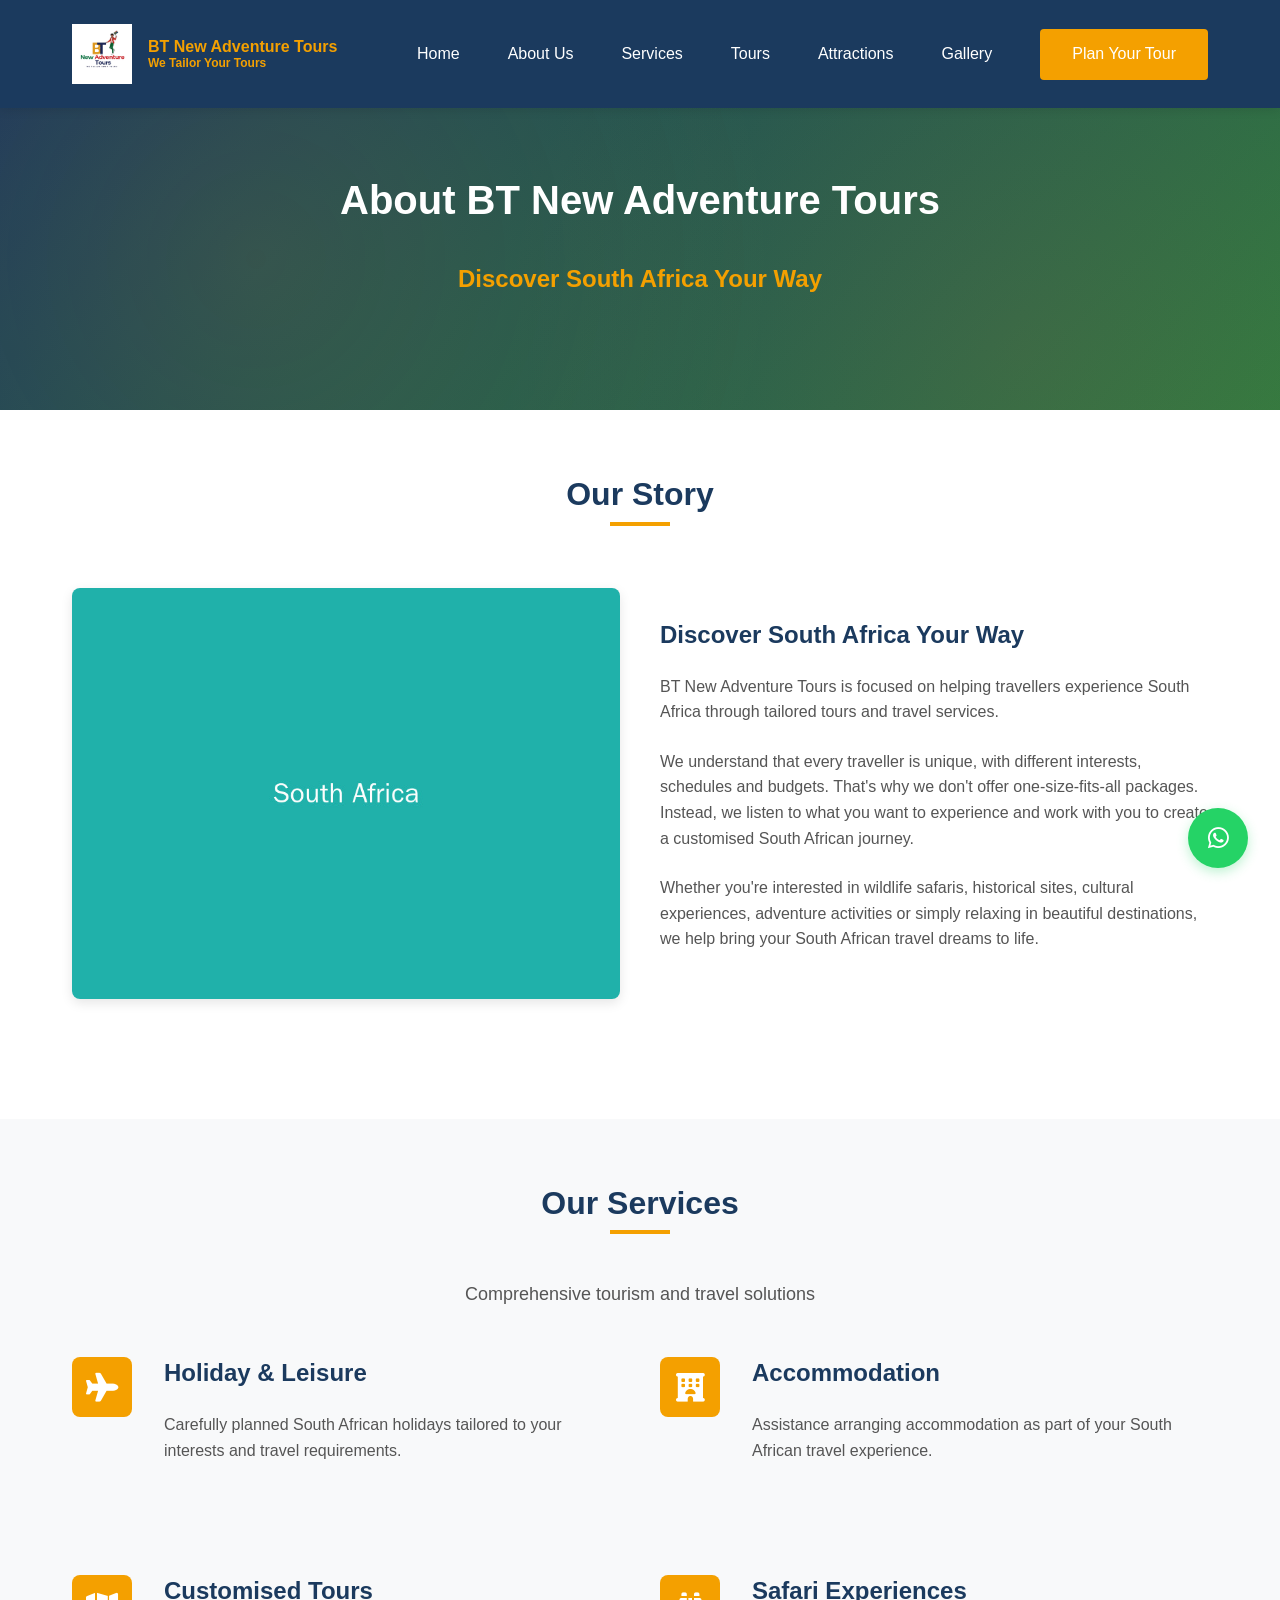
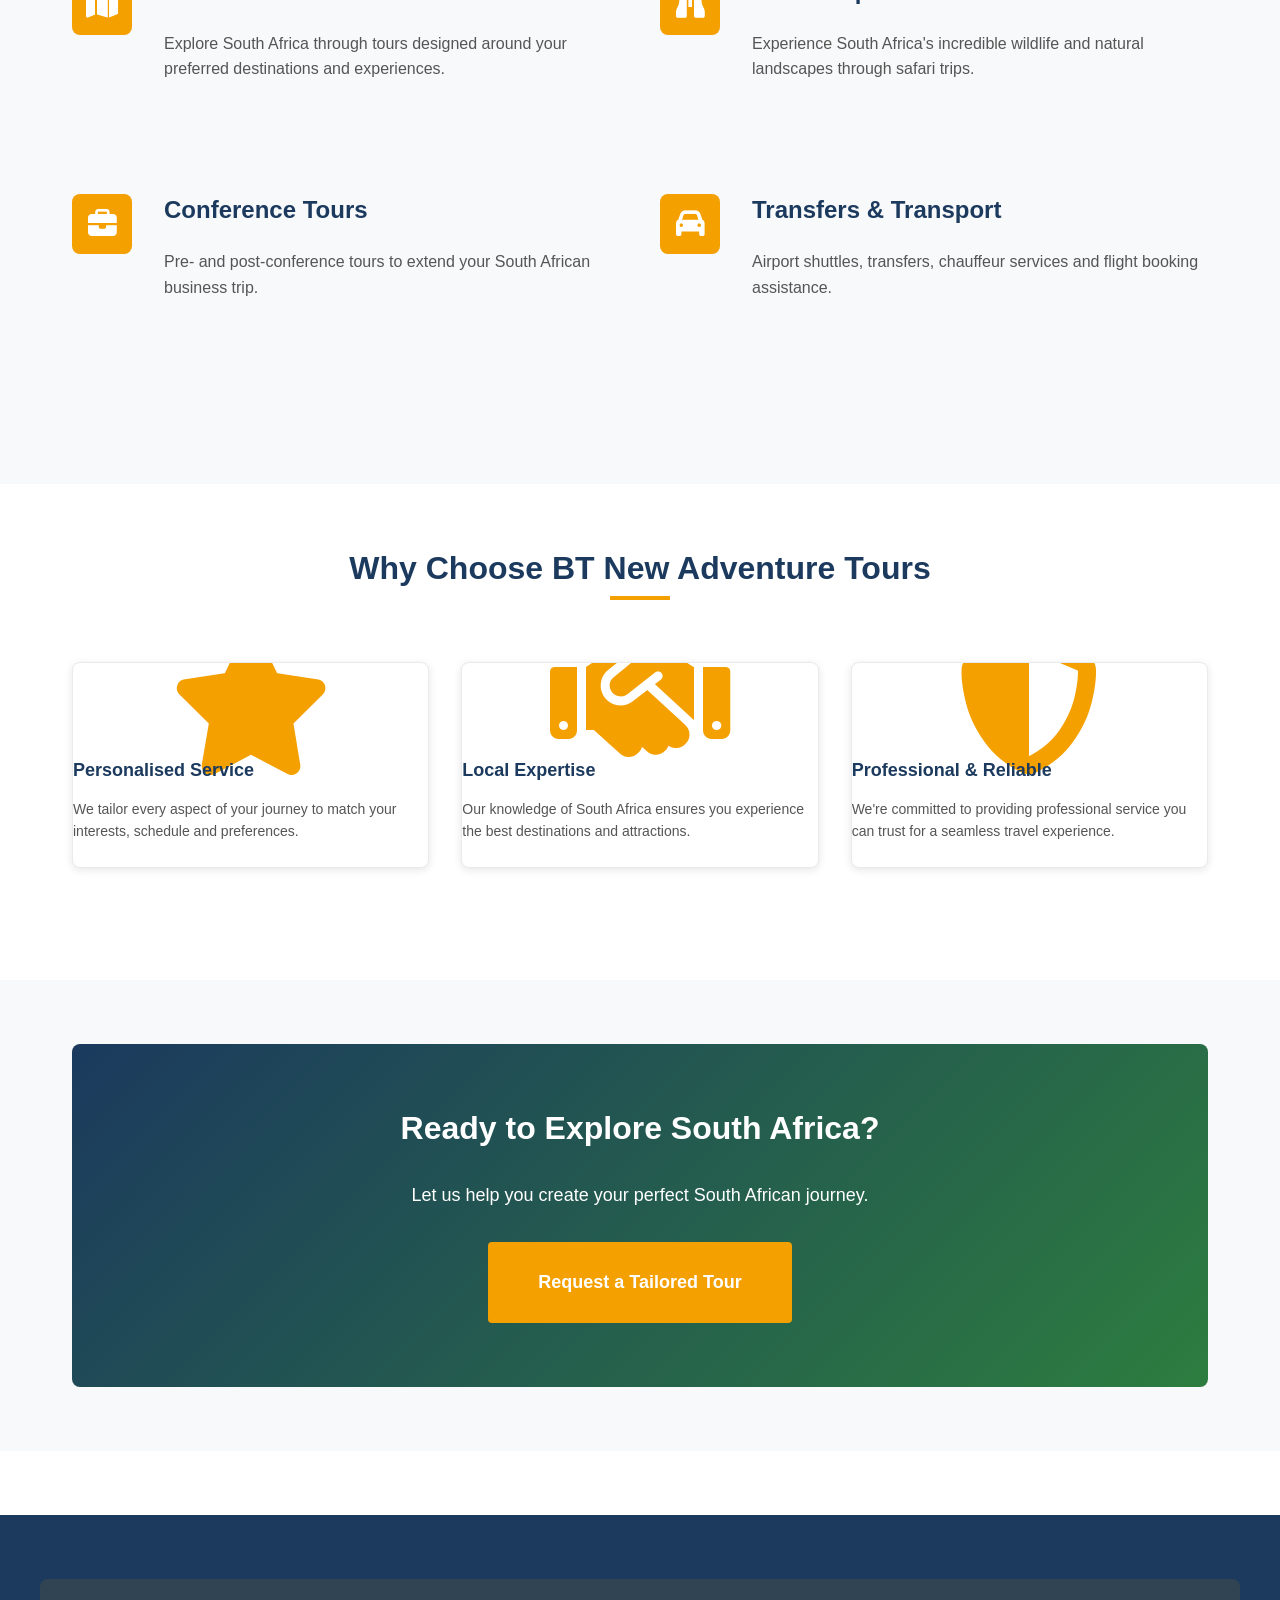
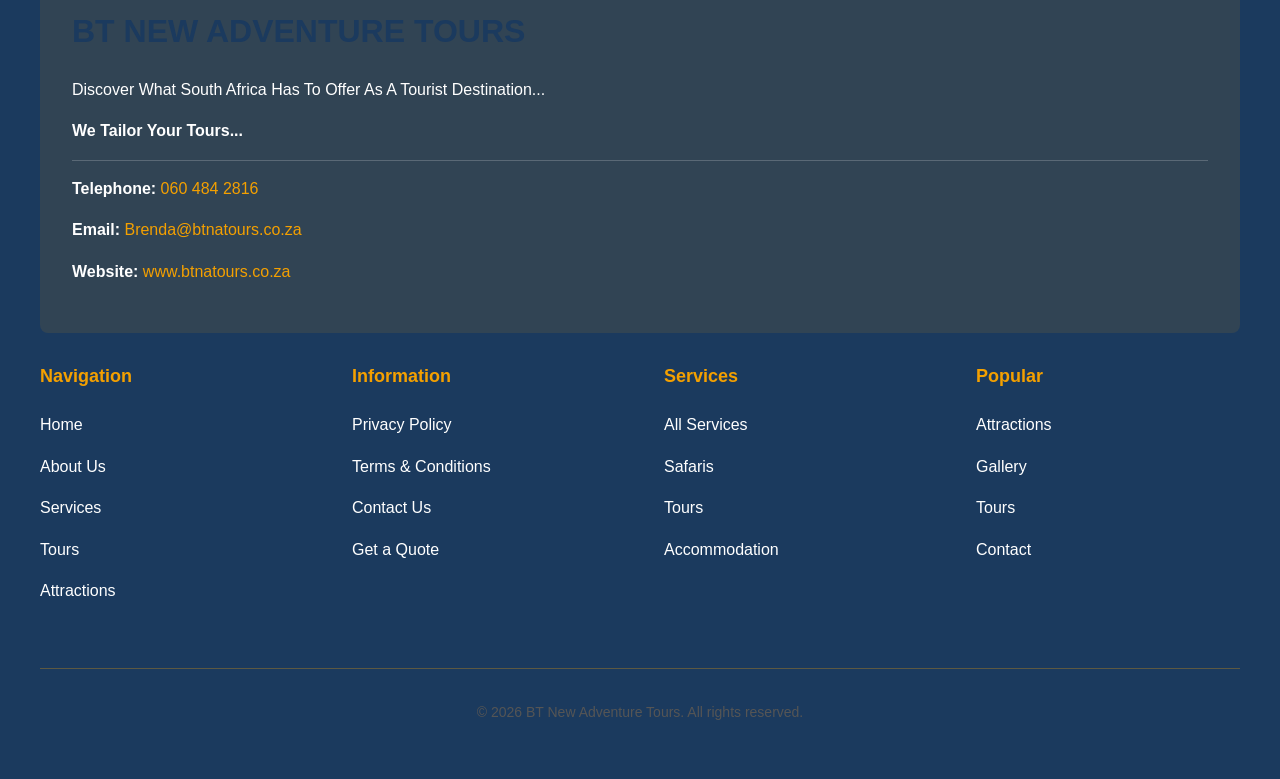
<file: about.html>
<!DOCTYPE html>
<html lang="en">
<head>
    <meta charset="UTF-8">
    <meta name="viewport" content="width=device-width, initial-scale=1.0">
    <title>About BT New Adventure Tours - South African Tourism Company</title>
    <meta name="description" content="Learn about BT New Adventure Tours and how we help visitors experience South Africa through customised tours and travel services.">
    <link rel="canonical" href="https://www.btnatours.co.za/about">
    <link rel="stylesheet" href="css/style.css">
    <link rel="stylesheet" href="css/responsive.css">
    <link rel="stylesheet" href="https://cdnjs.cloudflare.com/ajax/libs/font-awesome/6.4.0/css/all.min.css">
</head>
<body>
    <header>
        <div class="header-container">
            <a href="index.html" class="logo">
                <img src="images/logo/bt-logo.png" alt="BT New Adventure Tours Logo">
                <span class="logo-text">
                    <span class="logo-text-main">BT New Adventure Tours</span>
                    <span class="logo-text-tagline">We Tailor Your Tours</span>
                </span>
            </a>
            <nav>
                <ul>
                    <li><a href="index.html">Home</a></li>
                    <li><a href="about.html">About Us</a></li>
                    <li><a href="services.html">Services</a></li>
                    <li><a href="tours.html">Tours</a></li>
                    <li><a href="attractions.html">Attractions</a></li>
                    <li><a href="gallery.html">Gallery</a></li>
                    <li><a href="request-quote.html" class="nav-cta">Plan Your Tour</a></li>
                </ul>
            </nav>
            <button class="hamburger" aria-label="Toggle navigation menu">
                <span></span>
                <span></span>
                <span></span>
            </button>
        </div>
    </header>
    
    <main>
        <section class="hero" style="background: linear-gradient(135deg, #1B3A5E 0%, #2D7D3F 100%); min-height: 300px;">
            <div class="hero-content">
                <h1>About BT New Adventure Tours</h1>
                <p class="hero-subtitle">Discover South Africa Your Way</p>
            </div>
        </section>
        
        <section class="section">
            <div class="container">
                <div class="section-title">
                    <h2>Our Story</h2>
                </div>
                
                <div class="grid grid-2" style="align-items: center; gap: 40px;">
                    <div>
                        <img src="images/destinations/south-africa.jpg" alt="South African Landscapes" style="width: 100%; border-radius: 8px; box-shadow: 0 4px 12px rgba(0,0,0,0.1);">
                    </div>
                    <div>
                        <h3>Discover South Africa Your Way</h3>
                        <p>BT New Adventure Tours is focused on helping travellers experience South Africa through tailored tours and travel services.</p>
                        <p>We understand that every traveller is unique, with different interests, schedules and budgets. That's why we don't offer one-size-fits-all packages. Instead, we listen to what you want to experience and work with you to create a customised South African journey.</p>
                        <p>Whether you're interested in wildlife safaris, historical sites, cultural experiences, adventure activities or simply relaxing in beautiful destinations, we help bring your South African travel dreams to life.</p>
                    </div>
                </div>
            </div>
        </section>
        
        <section class="section section-alt">
            <div class="container">
                <div class="section-title">
                    <h2>Our Services</h2>
                    <p class="section-subtitle">Comprehensive tourism and travel solutions</p>
                </div>
                
                <div class="grid grid-2" style="gap: 40px;">
                    <div class="feature-item">
                        <div class="feature-icon"><i class="fas fa-plane"></i></div>
                        <div>
                            <h3>Holiday & Leisure</h3>
                            <p>Carefully planned South African holidays tailored to your interests and travel requirements.</p>
                        </div>
                    </div>
                    
                    <div class="feature-item">
                        <div class="feature-icon"><i class="fas fa-hotel"></i></div>
                        <div>
                            <h3>Accommodation</h3>
                            <p>Assistance arranging accommodation as part of your South African travel experience.</p>
                        </div>
                    </div>
                    
                    <div class="feature-item">
                        <div class="feature-icon"><i class="fas fa-map"></i></div>
                        <div>
                            <h3>Customised Tours</h3>
                            <p>Explore South Africa through tours designed around your preferred destinations and experiences.</p>
                        </div>
                    </div>
                    
                    <div class="feature-item">
                        <div class="feature-icon"><i class="fas fa-binoculars"></i></div>
                        <div>
                            <h3>Safari Experiences</h3>
                            <p>Experience South Africa's incredible wildlife and natural landscapes through safari trips.</p>
                        </div>
                    </div>
                    
                    <div class="feature-item">
                        <div class="feature-icon"><i class="fas fa-briefcase"></i></div>
                        <div>
                            <h3>Conference Tours</h3>
                            <p>Pre- and post-conference tours to extend your South African business trip.</p>
                        </div>
                    </div>
                    
                    <div class="feature-item">
                        <div class="feature-icon"><i class="fas fa-car"></i></div>
                        <div>
                            <h3>Transfers & Transport</h3>
                            <p>Airport shuttles, transfers, chauffeur services and flight booking assistance.</p>
                        </div>
                    </div>
                </div>
            </div>
        </section>
        
        <section class="section">
            <div class="container">
                <div class="section-title">
                    <h2>Why Choose BT New Adventure Tours</h2>
                </div>
                
                <div class="grid grid-3">
                    <div class="card">
                        <div class="card-icon" style="color: var(--primary-gold);">
                            <i class="fas fa-star fa-3x"></i>
                        </div>
                        <h3 class="card-title">Personalised Service</h3>
                        <p class="card-text">We tailor every aspect of your journey to match your interests, schedule and preferences.</p>
                    </div>
                    
                    <div class="card">
                        <div class="card-icon" style="color: var(--primary-gold);">
                            <i class="fas fa-handshake fa-3x"></i>
                        </div>
                        <h3 class="card-title">Local Expertise</h3>
                        <p class="card-text">Our knowledge of South Africa ensures you experience the best destinations and attractions.</p>
                    </div>
                    
                    <div class="card">
                        <div class="card-icon" style="color: var(--primary-gold);">
                            <i class="fas fa-shield-alt fa-3x"></i>
                        </div>
                        <h3 class="card-title">Professional & Reliable</h3>
                        <p class="card-text">We're committed to providing professional service you can trust for a seamless travel experience.</p>
                    </div>
                </div>
            </div>
        </section>
        
        <section class="section section-alt">
            <div class="container">
                <div class="cta-section">
                    <h2>Ready to Explore South Africa?</h2>
                    <p style="font-size: var(--font-size-lg); margin-bottom: var(--spacing-lg); color: var(--white);">
                        Let us help you create your perfect South African journey.
                    </p>
                    <a href="request-quote.html" class="btn btn-primary btn-lg">Request a Tailored Tour</a>
                </div>
            </div>
        </section>
    </main>
    
    <footer>
        <div class="footer-container">
            <div class="footer-info">
                <h2>BT NEW ADVENTURE TOURS</h2>
                <p>Discover What South Africa Has To Offer As A Tourist Destination...</p>
                <p><strong>We Tailor Your Tours...</strong></p>
                <hr style="border: none; border-top: 1px solid rgba(255,255,255,0.2); margin: 15px 0;">
                <p><strong>Telephone:</strong> <a href="tel:+27604842816" style="color: var(--primary-gold);">060 484 2816</a></p>
                <p><strong>Email:</strong> <a href="mailto:Brenda@btnatours.co.za" style="color: var(--primary-gold);">Brenda@btnatours.co.za</a></p>
                <p><strong>Website:</strong> <a href="https://www.btnatours.co.za" style="color: var(--primary-gold);">www.btnatours.co.za</a></p>
            </div>
            <div class="footer-grid">
                <div class="footer-section">
                    <h3>Navigation</h3>
                    <ul>
                        <li><a href="index.html">Home</a></li>
                        <li><a href="about.html">About Us</a></li>
                        <li><a href="services.html">Services</a></li>
                        <li><a href="tours.html">Tours</a></li>
                        <li><a href="attractions.html">Attractions</a></li>
                    </ul>
                </div>
                <div class="footer-section">
                    <h3>Information</h3>
                    <ul>
                        <li><a href="#">Privacy Policy</a></li>
                        <li><a href="#">Terms & Conditions</a></li>
                        <li><a href="contact.html">Contact Us</a></li>
                        <li><a href="request-quote.html">Get a Quote</a></li>
                    </ul>
                </div>
                <div class="footer-section">
                    <h3>Services</h3>
                    <ul>
                        <li><a href="services.html">All Services</a></li>
                        <li><a href="services.html#safaris">Safaris</a></li>
                        <li><a href="services.html#tours">Tours</a></li>
                        <li><a href="services.html#accommodation">Accommodation</a></li>
                    </ul>
                </div>
                <div class="footer-section">
                    <h3>Popular</h3>
                    <ul>
                        <li><a href="attractions.html">Attractions</a></li>
                        <li><a href="gallery.html">Gallery</a></li>
                        <li><a href="tours.html">Tours</a></li>
                        <li><a href="contact.html">Contact</a></li>
                    </ul>
                </div>
            </div>
            <div class="footer-divider">
                <p>&copy; <span id="year"></span> BT New Adventure Tours. All rights reserved.</p>
            </div>
        </div>
    </footer>
    
    <a href="https://wa.me/27604842816?text=Hi%20BT%20New%20Adventure%20Tours%2C%20I%20would%20like%20to%20enquire%20about%20your%20services." 
       class="whatsapp-btn" 
       target="_blank" 
       rel="noopener noreferrer"
       title="Chat with us on WhatsApp">
        <i class="fab fa-whatsapp"></i>
        <span class="whatsapp-tooltip">Chat with us</span>
    </a>
    
    <script src="config/business-config.js"></script>
    <script src="js/main.js"></script>
    <script>
        document.getElementById('year').textContent = new Date().getFullYear();
    </script>
</body>
</html>
</file>
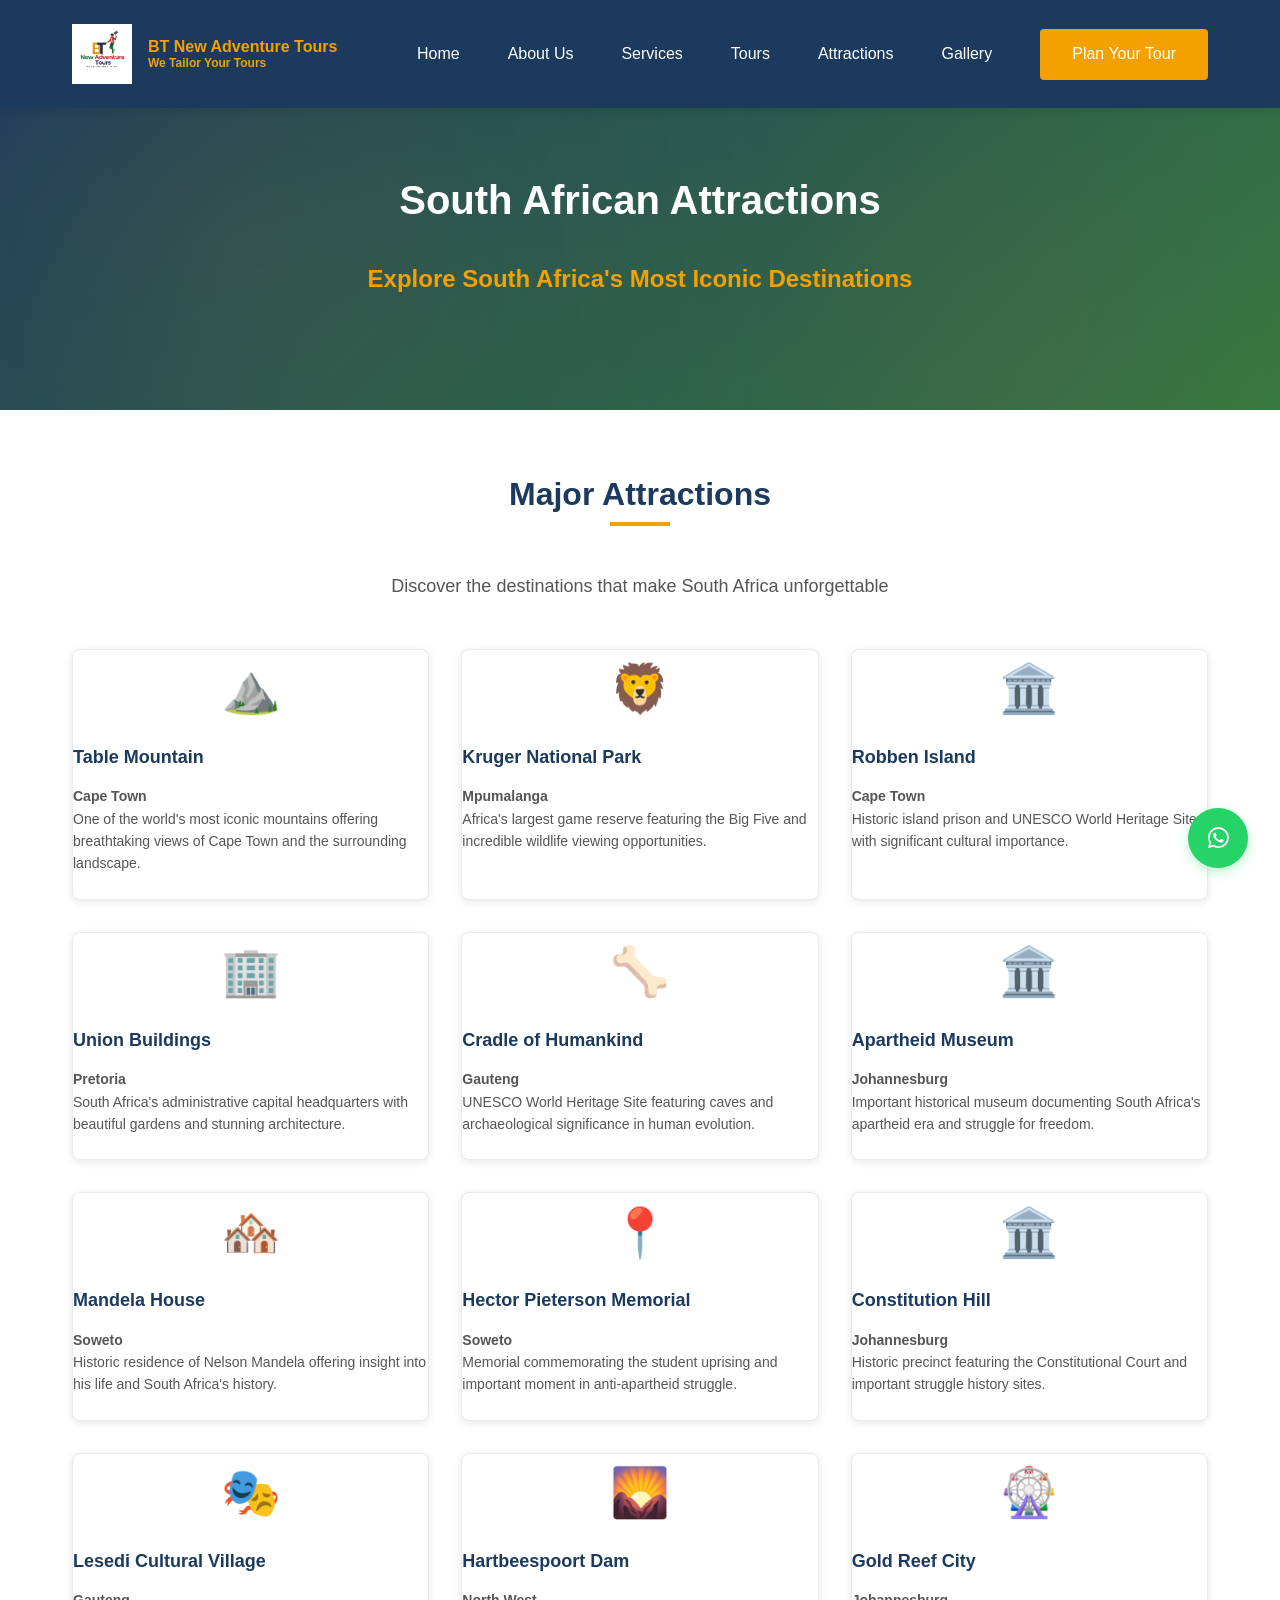
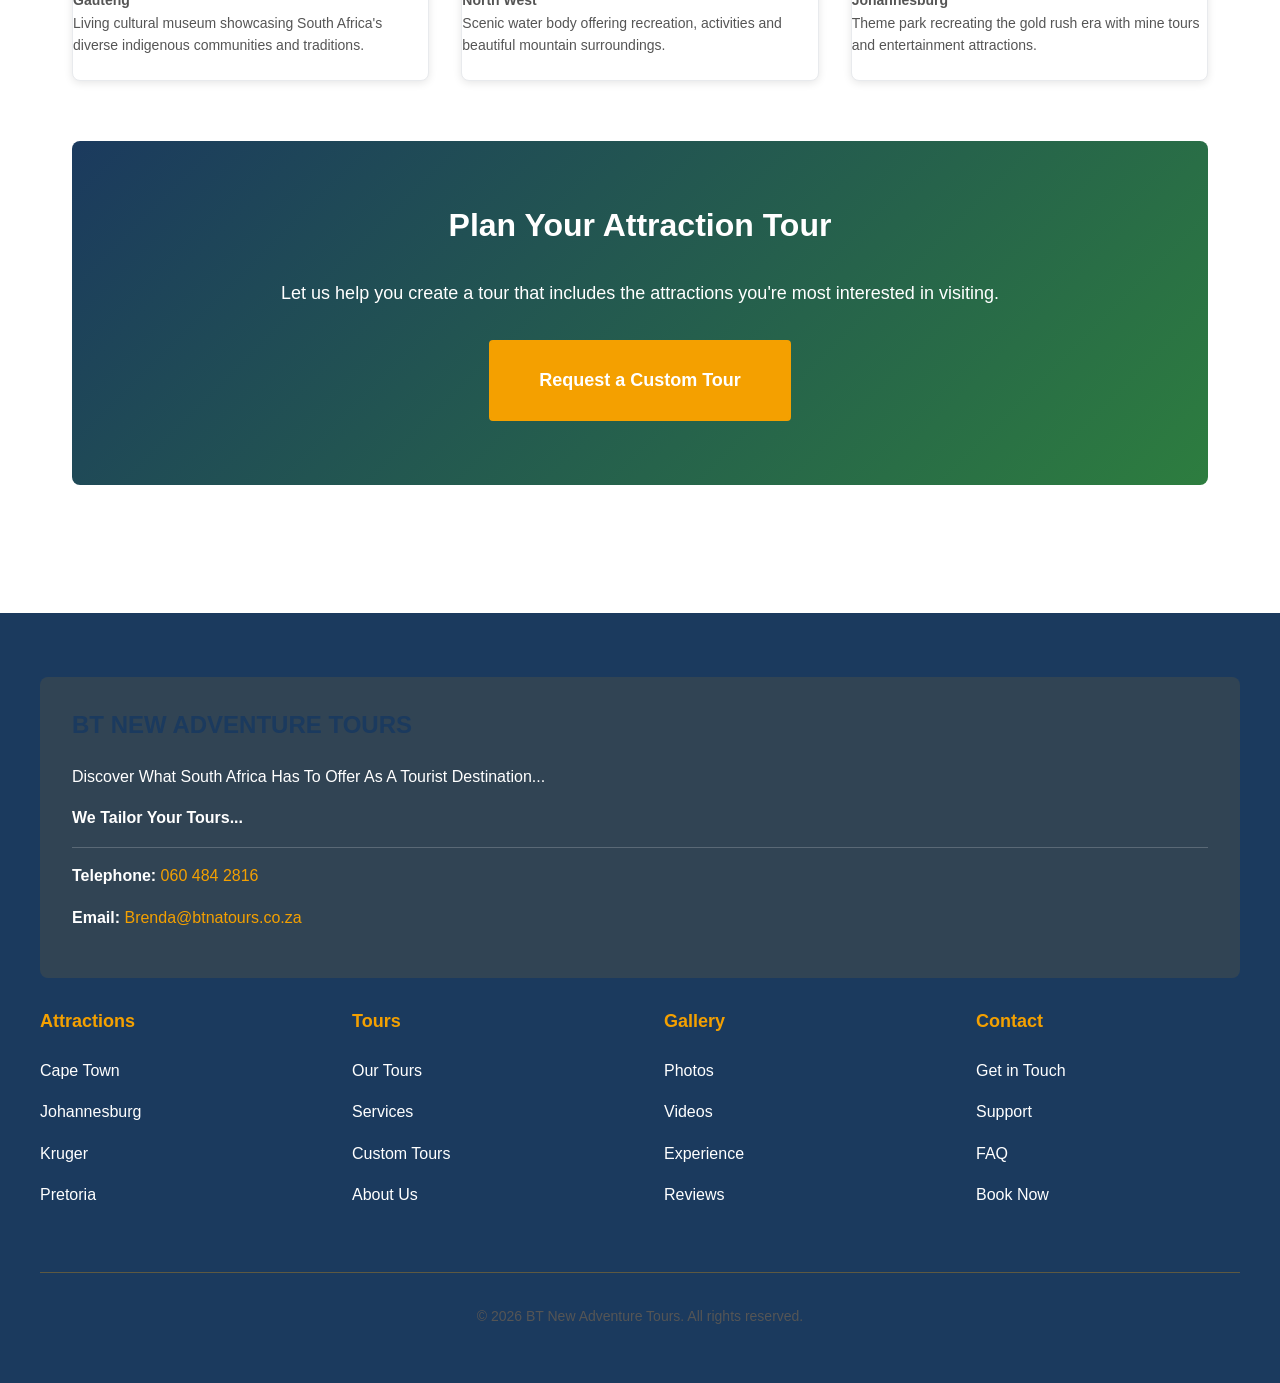
<file: attractions.html>
<!DOCTYPE html>
<html lang="en">
<head>
    <meta charset="UTF-8">
    <meta name="viewport" content="width=device-width, initial-scale=1.0">
    <title>South African Attractions - BT New Adventure Tours</title>
    <meta name="description" content="Discover South Africa's most iconic attractions including Table Mountain, Kruger, Robben Island and more.">
    <link rel="canonical" href="https://www.btnatours.co.za/attractions">
    <link rel="stylesheet" href="css/style.css">
    <link rel="stylesheet" href="css/responsive.css">
    <link rel="stylesheet" href="https://cdnjs.cloudflare.com/ajax/libs/font-awesome/6.4.0/css/all.min.css">
</head>
<body>
    <header>
        <div class="header-container">
            <a href="index.html" class="logo">
                <img src="images/logo/bt-logo.png" alt="BT New Adventure Tours Logo">
                <span class="logo-text">
                    <span class="logo-text-main">BT New Adventure Tours</span>
                    <span class="logo-text-tagline">We Tailor Your Tours</span>
                </span>
            </a>
            <nav>
                <ul>
                    <li><a href="index.html">Home</a></li>
                    <li><a href="about.html">About Us</a></li>
                    <li><a href="services.html">Services</a></li>
                    <li><a href="tours.html">Tours</a></li>
                    <li><a href="attractions.html">Attractions</a></li>
                    <li><a href="gallery.html">Gallery</a></li>
                    <li><a href="request-quote.html" class="nav-cta">Plan Your Tour</a></li>
                </ul>
            </nav>
            <button class="hamburger" aria-label="Toggle navigation menu">
                <span></span>
                <span></span>
                <span></span>
            </button>
        </div>
    </header>
    
    <main>
        <section class="hero" style="background: linear-gradient(135deg, #1B3A5E 0%, #2D7D3F 100%); min-height: 300px;">
            <div class="hero-content">
                <h1>South African Attractions</h1>
                <p class="hero-subtitle">Explore South Africa's Most Iconic Destinations</p>
            </div>
        </section>
        
        <section class="section">
            <div class="container">
                <div class="section-title">
                    <h2>Major Attractions</h2>
                    <p class="section-subtitle">Discover the destinations that make South Africa unforgettable</p>
                </div>
                
                <div class="grid grid-3" style="margin-bottom: 60px;">
                    <div class="card">
                        <div class="card-icon" style="color: var(--primary-gold); font-size: 3rem;">⛰️</div>
                        <h3 class="card-title">Table Mountain</h3>
                        <p class="card-text"><strong>Cape Town</strong><br>One of the world's most iconic mountains offering breathtaking views of Cape Town and the surrounding landscape.</p>
                    </div>
                    <div class="card">
                        <div class="card-icon" style="color: var(--primary-gold); font-size: 3rem;">🦁</div>
                        <h3 class="card-title">Kruger National Park</h3>
                        <p class="card-text"><strong>Mpumalanga</strong><br>Africa's largest game reserve featuring the Big Five and incredible wildlife viewing opportunities.</p>
                    </div>
                    <div class="card">
                        <div class="card-icon" style="color: var(--primary-gold); font-size: 3rem;">🏛️</div>
                        <h3 class="card-title">Robben Island</h3>
                        <p class="card-text"><strong>Cape Town</strong><br>Historic island prison and UNESCO World Heritage Site with significant cultural importance.</p>
                    </div>
                    <div class="card">
                        <div class="card-icon" style="color: var(--primary-gold); font-size: 3rem;">🏢</div>
                        <h3 class="card-title">Union Buildings</h3>
                        <p class="card-text"><strong>Pretoria</strong><br>South Africa's administrative capital headquarters with beautiful gardens and stunning architecture.</p>
                    </div>
                    <div class="card">
                        <div class="card-icon" style="color: var(--primary-gold); font-size: 3rem;">🦴</div>
                        <h3 class="card-title">Cradle of Humankind</h3>
                        <p class="card-text"><strong>Gauteng</strong><br>UNESCO World Heritage Site featuring caves and archaeological significance in human evolution.</p>
                    </div>
                    <div class="card">
                        <div class="card-icon" style="color: var(--primary-gold); font-size: 3rem;">🏛️</div>
                        <h3 class="card-title">Apartheid Museum</h3>
                        <p class="card-text"><strong>Johannesburg</strong><br>Important historical museum documenting South Africa's apartheid era and struggle for freedom.</p>
                    </div>
                    <div class="card">
                        <div class="card-icon" style="color: var(--primary-gold); font-size: 3rem;">🏘️</div>
                        <h3 class="card-title">Mandela House</h3>
                        <p class="card-text"><strong>Soweto</strong><br>Historic residence of Nelson Mandela offering insight into his life and South Africa's history.</p>
                    </div>
                    <div class="card">
                        <div class="card-icon" style="color: var(--primary-gold); font-size: 3rem;">📍</div>
                        <h3 class="card-title">Hector Pieterson Memorial</h3>
                        <p class="card-text"><strong>Soweto</strong><br>Memorial commemorating the student uprising and important moment in anti-apartheid struggle.</p>
                    </div>
                    <div class="card">
                        <div class="card-icon" style="color: var(--primary-gold); font-size: 3rem;">🏛️</div>
                        <h3 class="card-title">Constitution Hill</h3>
                        <p class="card-text"><strong>Johannesburg</strong><br>Historic precinct featuring the Constitutional Court and important struggle history sites.</p>
                    </div>
                    <div class="card">
                        <div class="card-icon" style="color: var(--primary-gold); font-size: 3rem;">🎭</div>
                        <h3 class="card-title">Lesedi Cultural Village</h3>
                        <p class="card-text"><strong>Gauteng</strong><br>Living cultural museum showcasing South Africa's diverse indigenous communities and traditions.</p>
                    </div>
                    <div class="card">
                        <div class="card-icon" style="color: var(--primary-gold); font-size: 3rem;">🌄</div>
                        <h3 class="card-title">Hartbeespoort Dam</h3>
                        <p class="card-text"><strong>North West</strong><br>Scenic water body offering recreation, activities and beautiful mountain surroundings.</p>
                    </div>
                    <div class="card">
                        <div class="card-icon" style="color: var(--primary-gold); font-size: 3rem;">🎡</div>
                        <h3 class="card-title">Gold Reef City</h3>
                        <p class="card-text"><strong>Johannesburg</strong><br>Theme park recreating the gold rush era with mine tours and entertainment attractions.</p>
                    </div>
                </div>
                
                <div class="cta-section">
                    <h2>Plan Your Attraction Tour</h2>
                    <p style="font-size: var(--font-size-lg); margin-bottom: var(--spacing-lg); color: var(--white);">
                        Let us help you create a tour that includes the attractions you're most interested in visiting.
                    </p>
                    <a href="request-quote.html" class="btn btn-primary btn-lg">Request a Custom Tour</a>
                </div>
            </div>
        </section>
    </main>
    
    <footer>
        <div class="footer-container">
            <div class="footer-info">
                <h3>BT NEW ADVENTURE TOURS</h3>
                <p>Discover What South Africa Has To Offer As A Tourist Destination...</p>
                <p><strong>We Tailor Your Tours...</strong></p>
                <hr style="border: none; border-top: 1px solid rgba(255,255,255,0.2); margin: 15px 0;">
                <p><strong>Telephone:</strong> <a href="tel:+27604842816" style="color: var(--primary-gold);">060 484 2816</a></p>
                <p><strong>Email:</strong> <a href="mailto:Brenda@btnatours.co.za" style="color: var(--primary-gold);">Brenda@btnatours.co.za</a></p>
            </div>
            <div class="footer-grid">
                <div class="footer-section">
                    <h3>Attractions</h3>
                    <ul>
                        <li><a href="#">Cape Town</a></li>
                        <li><a href="#">Johannesburg</a></li>
                        <li><a href="#">Kruger</a></li>
                        <li><a href="#">Pretoria</a></li>
                    </ul>
                </div>
                <div class="footer-section">
                    <h3>Tours</h3>
                    <ul>
                        <li><a href="tours.html">Our Tours</a></li>
                        <li><a href="services.html">Services</a></li>
                        <li><a href="request-quote.html">Custom Tours</a></li>
                        <li><a href="about.html">About Us</a></li>
                    </ul>
                </div>
                <div class="footer-section">
                    <h3>Gallery</h3>
                    <ul>
                        <li><a href="gallery.html">Photos</a></li>
                        <li><a href="gallery.html">Videos</a></li>
                        <li><a href="#">Experience</a></li>
                        <li><a href="#">Reviews</a></li>
                    </ul>
                </div>
                <div class="footer-section">
                    <h3>Contact</h3>
                    <ul>
                        <li><a href="contact.html">Get in Touch</a></li>
                        <li><a href="#">Support</a></li>
                        <li><a href="#">FAQ</a></li>
                        <li><a href="#">Book Now</a></li>
                    </ul>
                </div>
            </div>
            <div class="footer-divider">
                <p>&copy; <span id="year"></span> BT New Adventure Tours. All rights reserved.</p>
            </div>
        </div>
    </footer>
    
    <a href="https://wa.me/27604842816?text=Hi%20BT%20New%20Adventure%20Tours%2C%20I%20would%20like%20to%20enquire%20about%20visiting%20specific%20attractions." 
       class="whatsapp-btn" 
       target="_blank" 
       rel="noopener noreferrer"
       title="Chat with us on WhatsApp">
        <i class="fab fa-whatsapp"></i>
        <span class="whatsapp-tooltip">Chat with us</span>
    </a>
    
    <script src="config/business-config.js"></script>
    <script src="js/main.js"></script>
    <script>
        document.getElementById('year').textContent = new Date().getFullYear();
    </script>
</body>
</html>
</file>
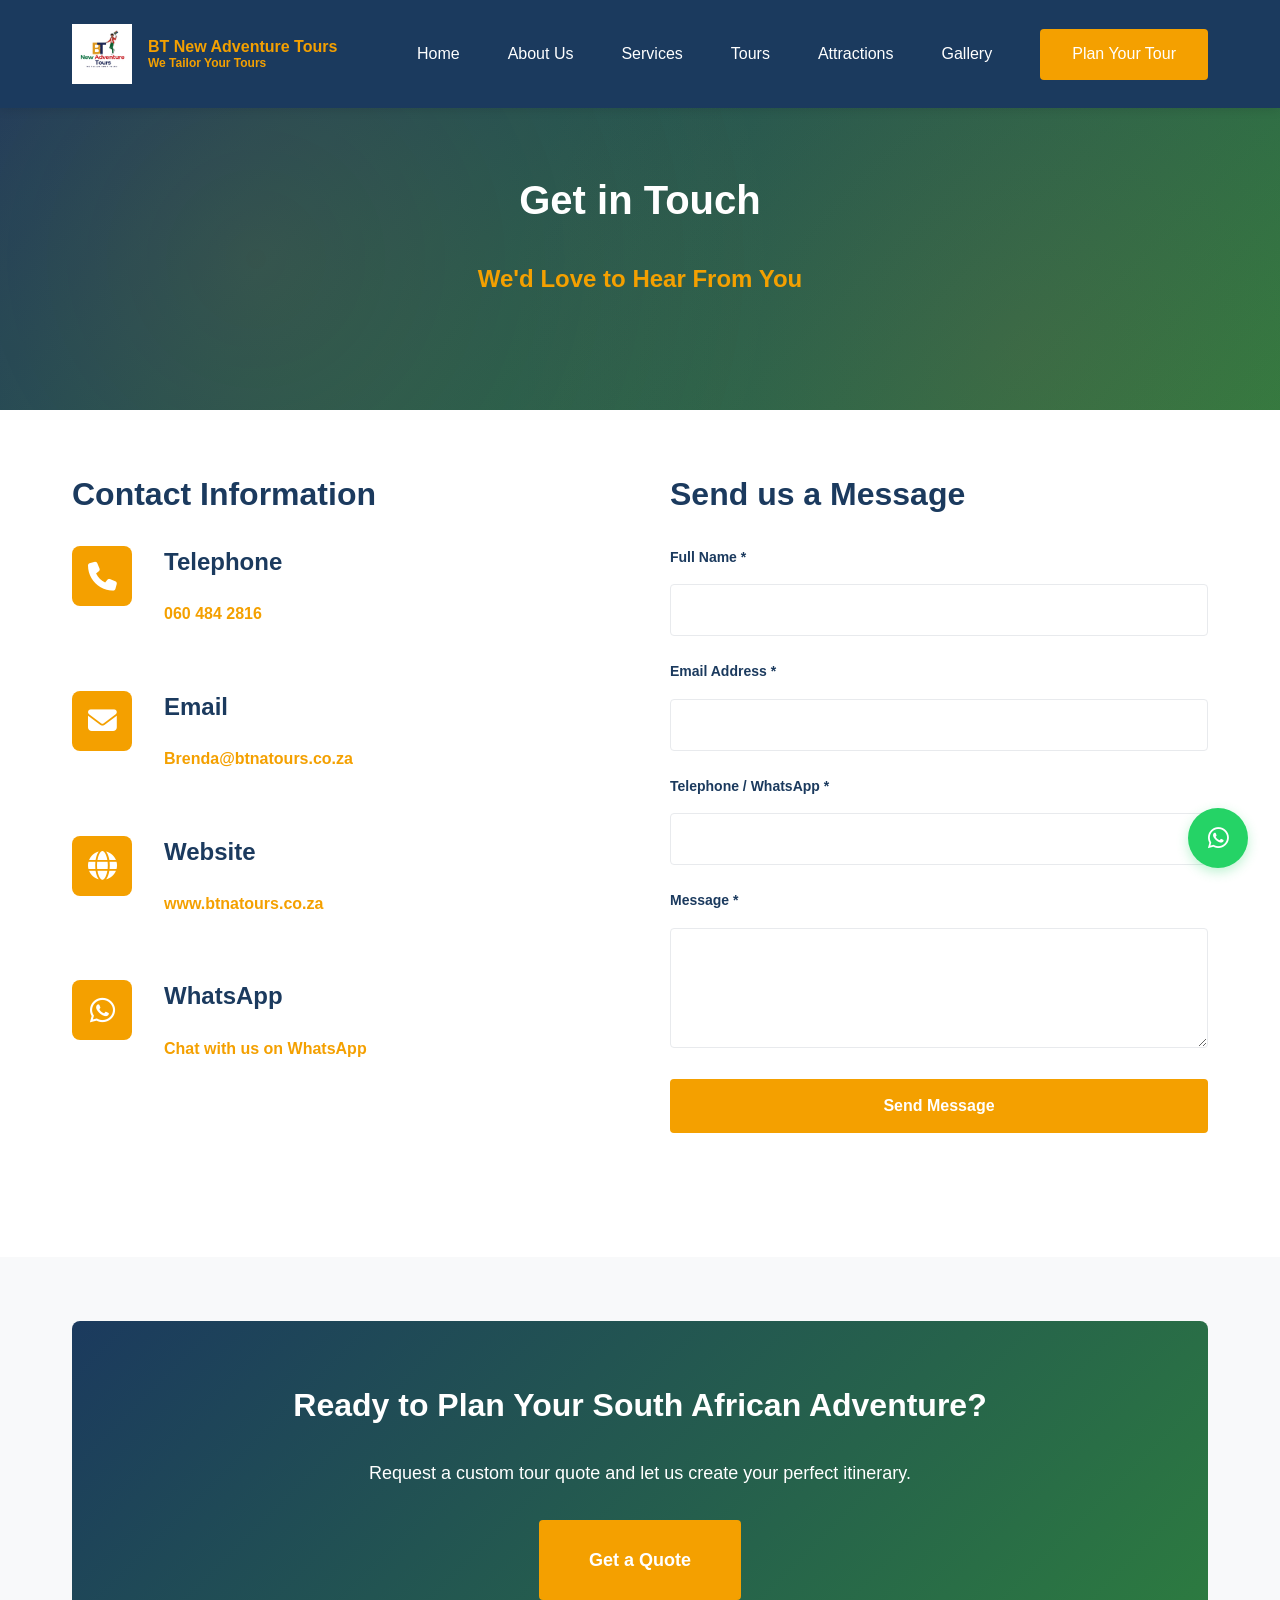
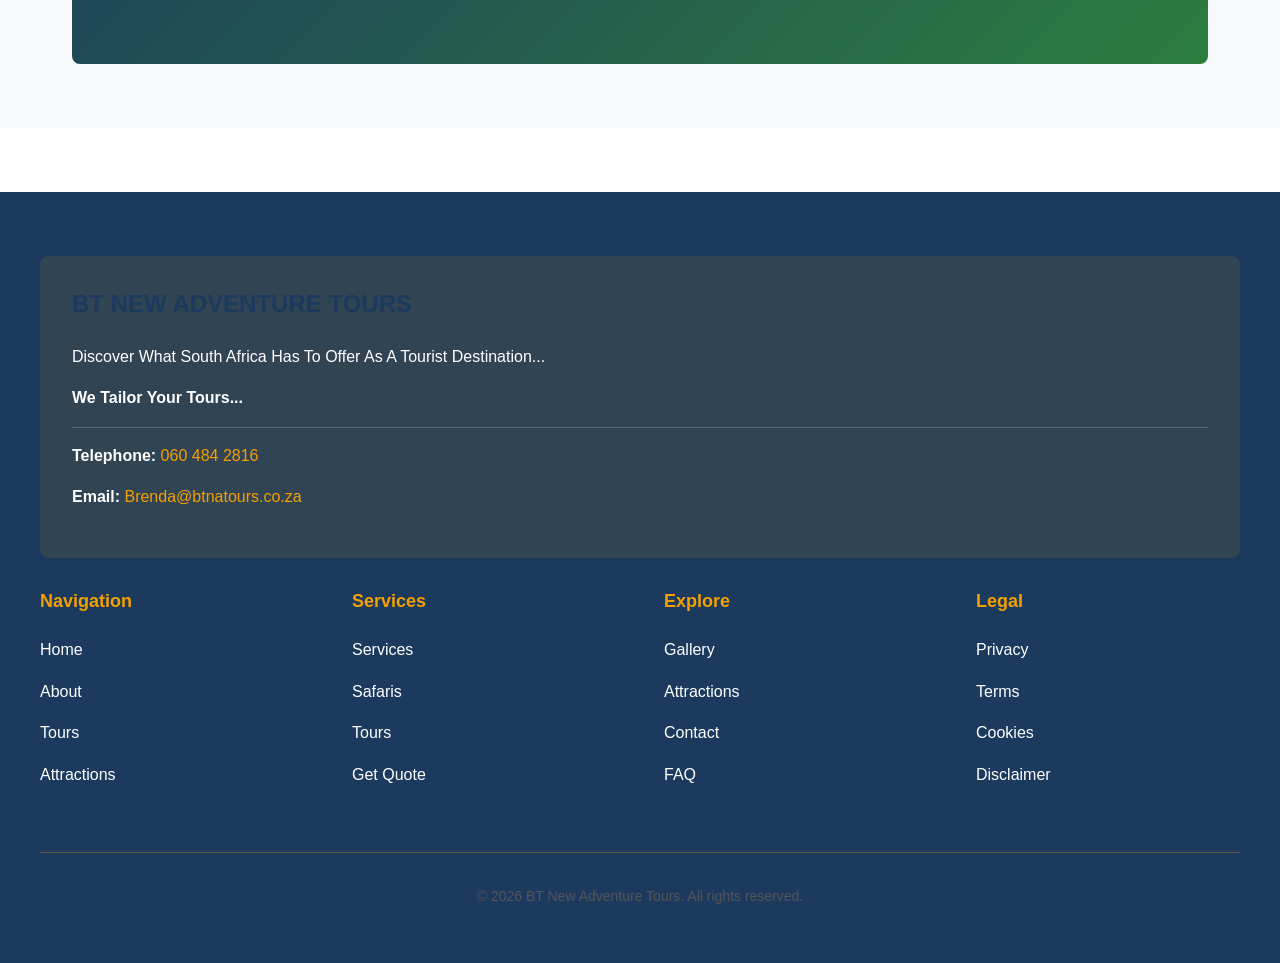
<file: contact.html>
<!DOCTYPE html>
<html lang="en">
<head>
    <meta charset="UTF-8">
    <meta name="viewport" content="width=device-width, initial-scale=1.0">
    <title>Contact BT New Adventure Tours | Get in Touch</title>
    <meta name="description" content="Contact BT New Adventure Tours. Call 060 484 2816 or email Brenda@btnatours.co.za for your South African travel enquiry.">
    <link rel="canonical" href="https://www.btnatours.co.za/contact">
    <link rel="stylesheet" href="css/style.css">
    <link rel="stylesheet" href="css/responsive.css">
    <link rel="stylesheet" href="https://cdnjs.cloudflare.com/ajax/libs/font-awesome/6.4.0/css/all.min.css">
</head>
<body>
    <header>
        <div class="header-container">
            <a href="index.html" class="logo">
                <img src="images/logo/bt-logo.png" alt="BT New Adventure Tours Logo">
                <span class="logo-text">
                    <span class="logo-text-main">BT New Adventure Tours</span>
                    <span class="logo-text-tagline">We Tailor Your Tours</span>
                </span>
            </a>
            <nav>
                <ul>
                    <li><a href="index.html">Home</a></li>
                    <li><a href="about.html">About Us</a></li>
                    <li><a href="services.html">Services</a></li>
                    <li><a href="tours.html">Tours</a></li>
                    <li><a href="attractions.html">Attractions</a></li>
                    <li><a href="gallery.html">Gallery</a></li>
                    <li><a href="request-quote.html" class="nav-cta">Plan Your Tour</a></li>
                </ul>
            </nav>
            <button class="hamburger" aria-label="Toggle navigation menu">
                <span></span>
                <span></span>
                <span></span>
            </button>
        </div>
    </header>
    
    <main>
        <section class="hero" style="background: linear-gradient(135deg, #1B3A5E 0%, #2D7D3F 100%); min-height: 300px;">
            <div class="hero-content">
                <h1>Get in Touch</h1>
                <p class="hero-subtitle">We'd Love to Hear From You</p>
            </div>
        </section>
        
        <section class="section">
            <div class="container">
                <div class="grid grid-2" style="gap: 60px; margin-bottom: 60px;">
                    <div>
                        <h2 style="color: var(--primary-navy); margin-bottom: 30px;">Contact Information</h2>
                        
                        <div class="feature-item" style="margin-bottom: 40px;">
                            <div class="feature-icon" style="background-color: var(--primary-gold);">
                                <i class="fas fa-phone"></i>
                            </div>
                            <div>
                                <h3>Telephone</h3>
                                <p><a href="tel:+27604842816" style="color: var(--primary-gold); font-weight: 600;">060 484 2816</a></p>
                            </div>
                        </div>
                        
                        <div class="feature-item" style="margin-bottom: 40px;">
                            <div class="feature-icon" style="background-color: var(--primary-gold);">
                                <i class="fas fa-envelope"></i>
                            </div>
                            <div>
                                <h3>Email</h3>
                                <p><a href="mailto:Brenda@btnatours.co.za" style="color: var(--primary-gold); font-weight: 600;">Brenda@btnatours.co.za</a></p>
                            </div>
                        </div>
                        
                        <div class="feature-item" style="margin-bottom: 40px;">
                            <div class="feature-icon" style="background-color: var(--primary-gold);">
                                <i class="fas fa-globe"></i>
                            </div>
                            <div>
                                <h3>Website</h3>
                                <p><a href="https://www.btnatours.co.za" style="color: var(--primary-gold); font-weight: 600;">www.btnatours.co.za</a></p>
                            </div>
                        </div>
                        
                        <div class="feature-item">
                            <div class="feature-icon" style="background-color: var(--primary-gold);">
                                <i class="fab fa-whatsapp"></i>
                            </div>
                            <div>
                                <h3>WhatsApp</h3>
                                <p><a href="https://wa.me/27604842816" style="color: var(--primary-gold); font-weight: 600;" target="_blank">Chat with us on WhatsApp</a></p>
                            </div>
                        </div>
                    </div>
                    
                    <div>
                        <h2 style="color: var(--primary-navy); margin-bottom: 30px;">Send us a Message</h2>
                        
                        <form>
                            <div class="form-group">
                                <label for="name">Full Name *</label>
                                <input type="text" id="name" name="name" required>
                            </div>
                            
                            <div class="form-group">
                                <label for="email">Email Address *</label>
                                <input type="email" id="email" name="email" required>
                            </div>
                            
                            <div class="form-group">
                                <label for="phone">Telephone / WhatsApp *</label>
                                <input type="tel" id="phone" name="phone" required>
                            </div>
                            
                            <div class="form-group">
                                <label for="message">Message *</label>
                                <textarea id="message" name="message" required></textarea>
                            </div>
                            
                            <button type="submit" class="btn btn-primary" style="width: 100%;">Send Message</button>
                        </form>
                    </div>
                </div>
            </div>
        </section>
        
        <section class="section section-alt">
            <div class="container">
                <div class="cta-section">
                    <h2>Ready to Plan Your South African Adventure?</h2>
                    <p style="font-size: var(--font-size-lg); margin-bottom: var(--spacing-lg); color: var(--white);">
                        Request a custom tour quote and let us create your perfect itinerary.
                    </p>
                    <a href="request-quote.html" class="btn btn-primary btn-lg">Get a Quote</a>
                </div>
            </div>
        </section>
    </main>
    
    <footer>
        <div class="footer-container">
            <div class="footer-info">
                <h3>BT NEW ADVENTURE TOURS</h3>
                <p>Discover What South Africa Has To Offer As A Tourist Destination...</p>
                <p><strong>We Tailor Your Tours...</strong></p>
                <hr style="border: none; border-top: 1px solid rgba(255,255,255,0.2); margin: 15px 0;">
                <p><strong>Telephone:</strong> <a href="tel:+27604842816" style="color: var(--primary-gold);">060 484 2816</a></p>
                <p><strong>Email:</strong> <a href="mailto:Brenda@btnatours.co.za" style="color: var(--primary-gold);">Brenda@btnatours.co.za</a></p>
            </div>
            <div class="footer-grid">
                <div class="footer-section">
                    <h3>Navigation</h3>
                    <ul>
                        <li><a href="index.html">Home</a></li>
                        <li><a href="about.html">About</a></li>
                        <li><a href="tours.html">Tours</a></li>
                        <li><a href="attractions.html">Attractions</a></li>
                    </ul>
                </div>
                <div class="footer-section">
                    <h3>Services</h3>
                    <ul>
                        <li><a href="services.html">Services</a></li>
                        <li><a href="services.html#safaris">Safaris</a></li>
                        <li><a href="services.html#tours">Tours</a></li>
                        <li><a href="request-quote.html">Get Quote</a></li>
                    </ul>
                </div>
                <div class="footer-section">
                    <h3>Explore</h3>
                    <ul>
                        <li><a href="gallery.html">Gallery</a></li>
                        <li><a href="attractions.html">Attractions</a></li>
                        <li><a href="contact.html">Contact</a></li>
                        <li><a href="#">FAQ</a></li>
                    </ul>
                </div>
                <div class="footer-section">
                    <h3>Legal</h3>
                    <ul>
                        <li><a href="#">Privacy</a></li>
                        <li><a href="#">Terms</a></li>
                        <li><a href="#">Cookies</a></li>
                        <li><a href="#">Disclaimer</a></li>
                    </ul>
                </div>
            </div>
            <div class="footer-divider">
                <p>&copy; <span id="year"></span> BT New Adventure Tours. All rights reserved.</p>
            </div>
        </div>
    </footer>
    
    <a href="https://wa.me/27604842816?text=Hi%20BT%20New%20Adventure%20Tours%2C%20I%20would%20like%20to%20get%20in%20touch%20about%20your%20services." 
       class="whatsapp-btn" 
       target="_blank" 
       rel="noopener noreferrer"
       title="Chat with us on WhatsApp">
        <i class="fab fa-whatsapp"></i>
        <span class="whatsapp-tooltip">Chat with us</span>
    </a>
    
    <script src="config/business-config.js"></script>
    <script src="js/main.js"></script>
    <script>
        document.getElementById('year').textContent = new Date().getFullYear();
    </script>
</body>
</html>
</file>
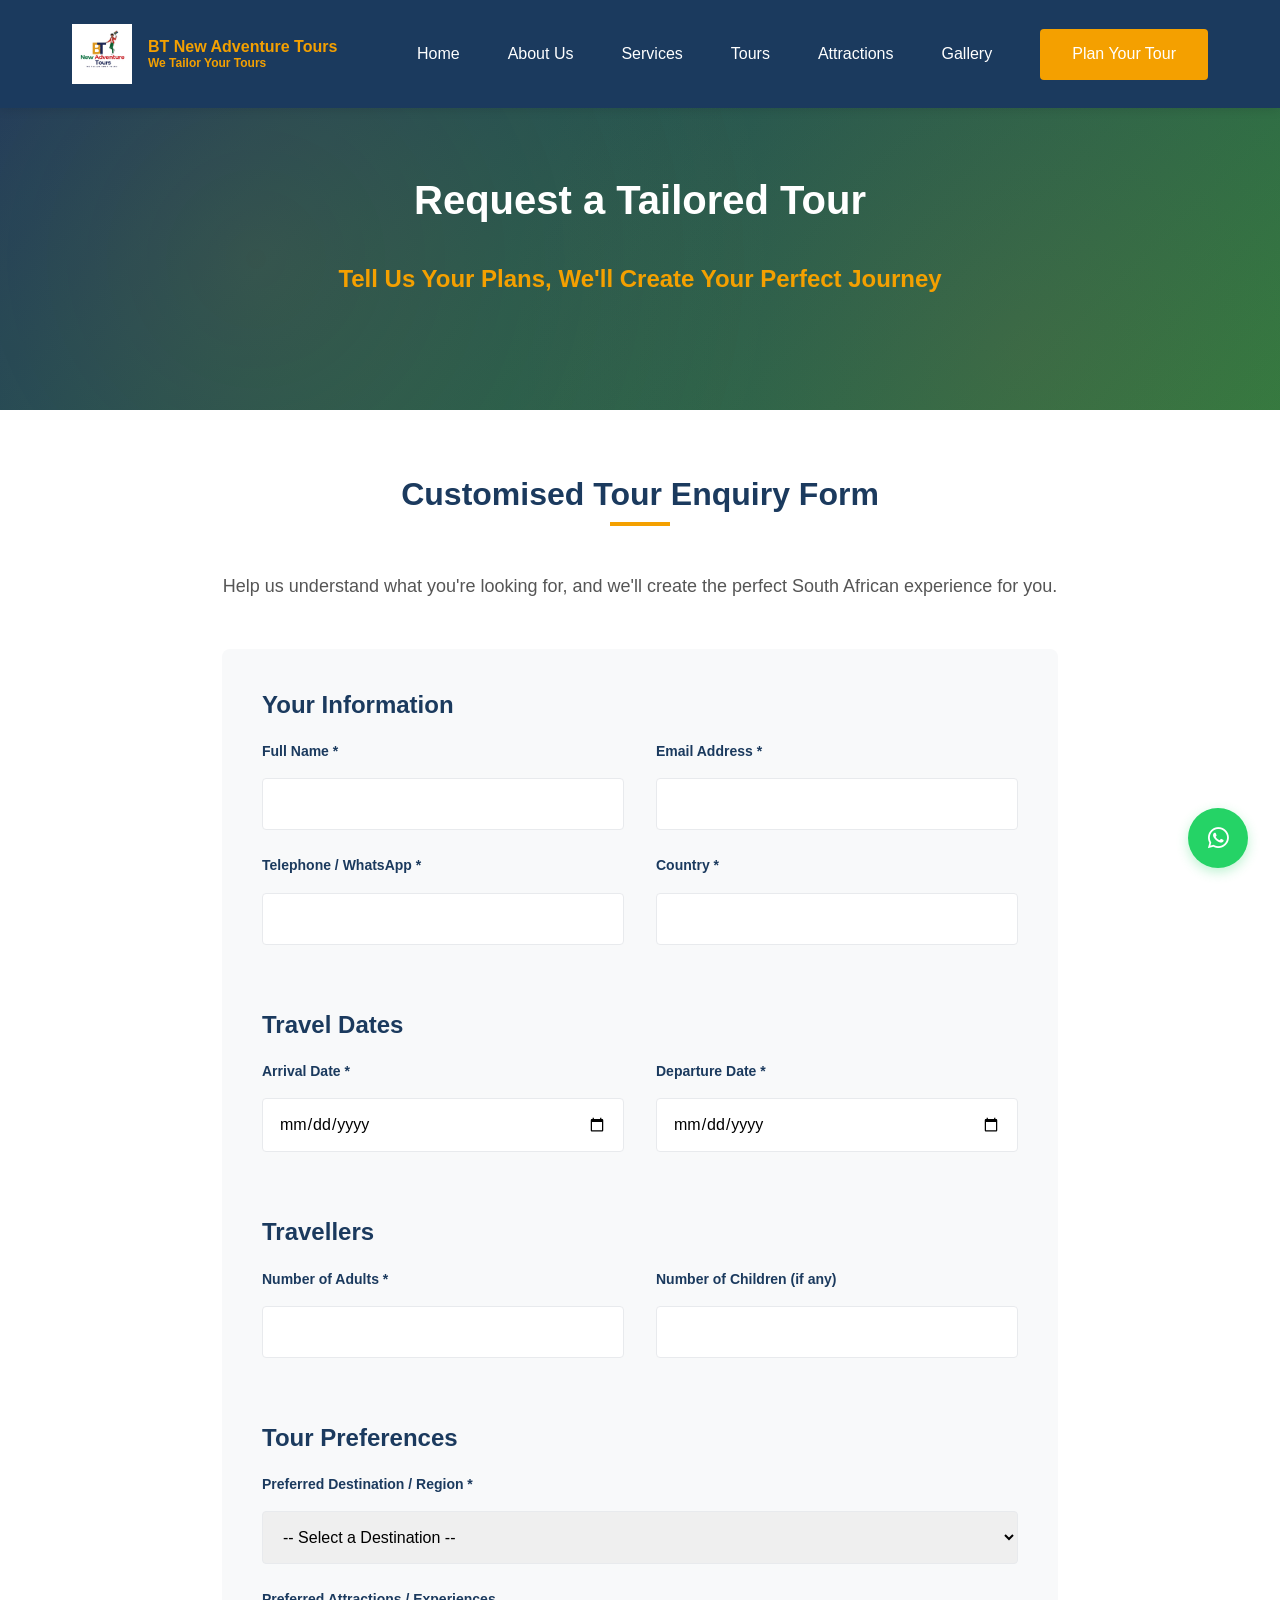
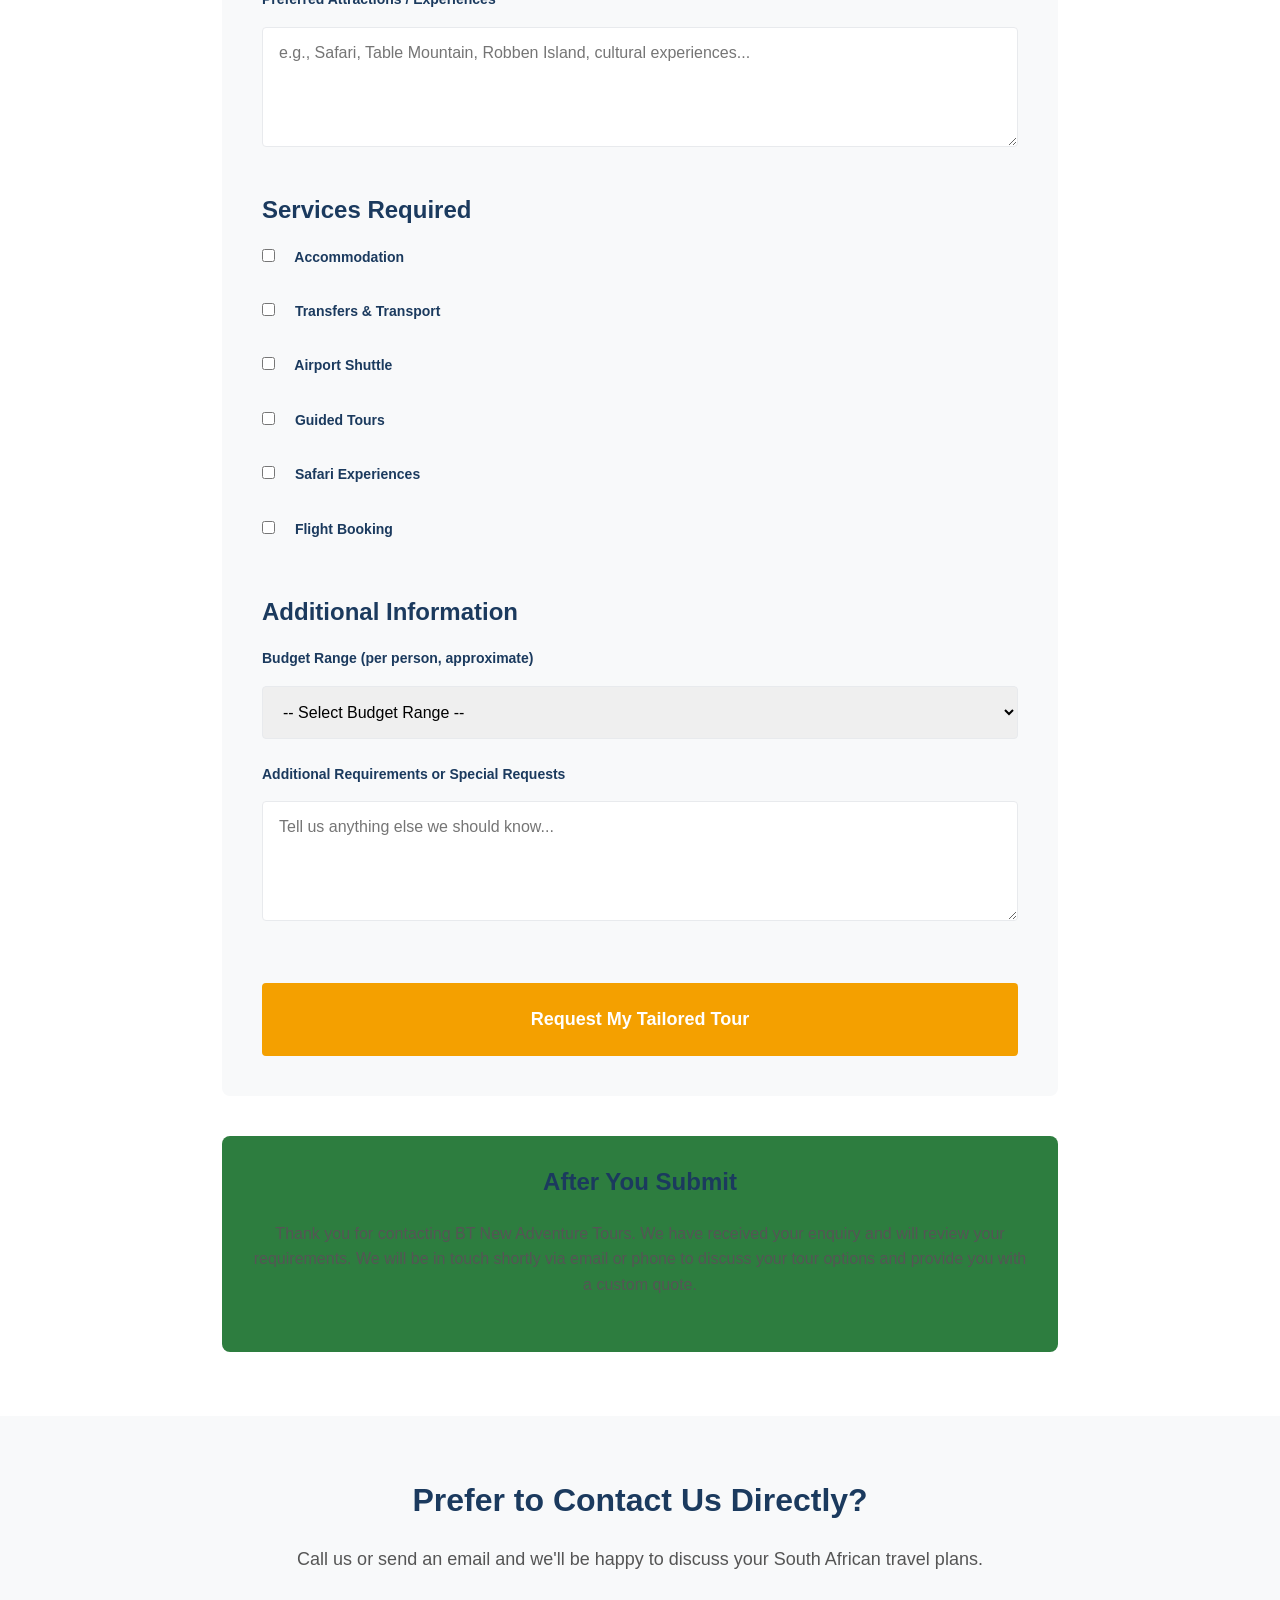
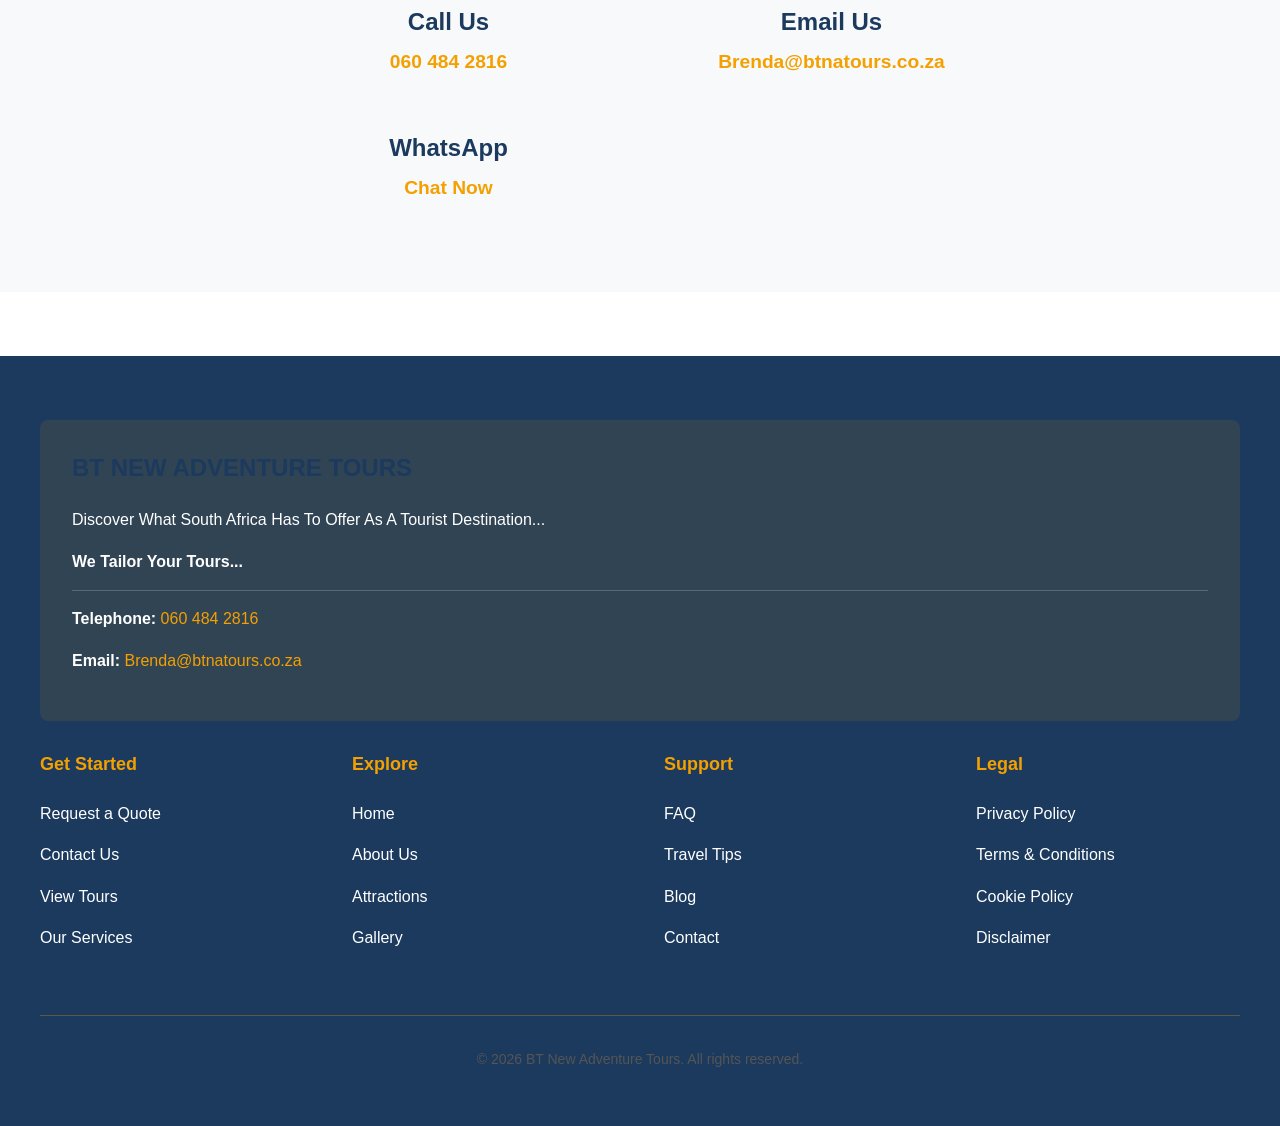
<file: request-quote.html>
<!DOCTYPE html>
<html lang="en">
<head>
    <meta charset="UTF-8">
    <meta name="viewport" content="width=device-width, initial-scale=1.0">
    <title>Request a Quote - BT New Adventure Tours | Get Your Custom Tour</title>
    <meta name="description" content="Request a custom tour quote from BT New Adventure Tours. Tell us your preferences and we'll create your perfect South African itinerary.">
    <link rel="canonical" href="https://www.btnatours.co.za/request-quote">
    <link rel="stylesheet" href="css/style.css">
    <link rel="stylesheet" href="css/responsive.css">
    <link rel="stylesheet" href="https://cdnjs.cloudflare.com/ajax/libs/font-awesome/6.4.0/css/all.min.css">
</head>
<body>
    <header>
        <div class="header-container">
            <a href="index.html" class="logo">
                <img src="images/logo/bt-logo.png" alt="BT New Adventure Tours Logo">
                <span class="logo-text">
                    <span class="logo-text-main">BT New Adventure Tours</span>
                    <span class="logo-text-tagline">We Tailor Your Tours</span>
                </span>
            </a>
            <nav>
                <ul>
                    <li><a href="index.html">Home</a></li>
                    <li><a href="about.html">About Us</a></li>
                    <li><a href="services.html">Services</a></li>
                    <li><a href="tours.html">Tours</a></li>
                    <li><a href="attractions.html">Attractions</a></li>
                    <li><a href="gallery.html">Gallery</a></li>
                    <li><a href="request-quote.html" class="nav-cta">Plan Your Tour</a></li>
                </ul>
            </nav>
            <button class="hamburger" aria-label="Toggle navigation menu">
                <span></span>
                <span></span>
                <span></span>
            </button>
        </div>
    </header>
    
    <main>
        <section class="hero" style="background: linear-gradient(135deg, #1B3A5E 0%, #2D7D3F 100%); min-height: 300px;">
            <div class="hero-content">
                <h1>Request a Tailored Tour</h1>
                <p class="hero-subtitle">Tell Us Your Plans, We'll Create Your Perfect Journey</p>
            </div>
        </section>
        
        <section class="section">
            <div class="container" style="max-width: 900px;">
                <div class="section-title">
                    <h2>Customised Tour Enquiry Form</h2>
                    <p class="section-subtitle">Help us understand what you're looking for, and we'll create the perfect South African experience for you.</p>
                </div>
                
                <form style="background-color: var(--light-gray); padding: 40px; border-radius: 8px;">
                    <!-- Personal Information -->
                    <h3 style="color: var(--primary-navy); margin-bottom: 20px; margin-top: 0;">Your Information</h3>
                    
                    <div class="form-row">
                        <div class="form-group">
                            <label for="fullname">Full Name *</label>
                            <input type="text" id="fullname" name="fullname" required>
                        </div>
                        <div class="form-group">
                            <label for="email">Email Address *</label>
                            <input type="email" id="email" name="email" required>
                        </div>
                    </div>
                    
                    <div class="form-row">
                        <div class="form-group">
                            <label for="phone">Telephone / WhatsApp *</label>
                            <input type="tel" id="phone" name="phone" required>
                        </div>
                        <div class="form-group">
                            <label for="country">Country *</label>
                            <input type="text" id="country" name="country" required>
                        </div>
                    </div>
                    
                    <!-- Travel Dates -->
                    <h3 style="color: var(--primary-navy); margin-bottom: 20px; margin-top: 40px;">Travel Dates</h3>
                    
                    <div class="form-row">
                        <div class="form-group">
                            <label for="arrival">Arrival Date *</label>
                            <input type="date" id="arrival" name="arrival" required>
                        </div>
                        <div class="form-group">
                            <label for="departure">Departure Date *</label>
                            <input type="date" id="departure" name="departure" required>
                        </div>
                    </div>
                    
                    <!-- Travellers -->
                    <h3 style="color: var(--primary-navy); margin-bottom: 20px; margin-top: 40px;">Travellers</h3>
                    
                    <div class="form-row">
                        <div class="form-group">
                            <label for="adults">Number of Adults *</label>
                            <input type="number" id="adults" name="adults" min="1" required>
                        </div>
                        <div class="form-group">
                            <label for="children">Number of Children (if any)</label>
                            <input type="number" id="children" name="children" min="0">
                        </div>
                    </div>
                    
                    <!-- Preferences -->
                    <h3 style="color: var(--primary-navy); margin-bottom: 20px; margin-top: 40px;">Tour Preferences</h3>
                    
                    <div class="form-group">
                        <label for="destination">Preferred Destination / Region *</label>
                        <select id="destination" name="destination" required>
                            <option value="">-- Select a Destination --</option>
                            <option value="johannesburg">Johannesburg & Soweto</option>
                            <option value="capetown">Cape Town</option>
                            <option value="kruger">Kruger National Park</option>
                            <option value="pretoria">Pretoria</option>
                            <option value="cradle">Cradle of Humankind</option>
                            <option value="mpumalanga">Mpumalanga & Panorama Route</option>
                            <option value="multiple">Multiple Destinations</option>
                            <option value="custom">Custom / Not Sure</option>
                        </select>
                    </div>
                    
                    <div class="form-group">
                        <label for="attractions">Preferred Attractions / Experiences</label>
                        <textarea id="attractions" name="attractions" placeholder="e.g., Safari, Table Mountain, Robben Island, cultural experiences..."></textarea>
                    </div>
                    
                    <!-- Services -->
                    <h3 style="color: var(--primary-navy); margin-bottom: 20px; margin-top: 40px;">Services Required</h3>
                    
                    <div class="checkbox-group">
                        <label><input type="checkbox" name="service_accommodation"> Accommodation</label>
                        <label><input type="checkbox" name="service_transfers"> Transfers & Transport</label>
                        <label><input type="checkbox" name="service_airport"> Airport Shuttle</label>
                        <label><input type="checkbox" name="service_tours"> Guided Tours</label>
                        <label><input type="checkbox" name="service_safari"> Safari Experiences</label>
                        <label><input type="checkbox" name="service_flights"> Flight Booking</label>
                    </div>
                    
                    <!-- Additional Information -->
                    <h3 style="color: var(--primary-navy); margin-bottom: 20px; margin-top: 40px;">Additional Information</h3>
                    
                    <div class="form-group">
                        <label for="budget">Budget Range (per person, approximate)</label>
                        <select id="budget" name="budget">
                            <option value="">-- Select Budget Range --</option>
                            <option value="budget">Budget (under $1,000/day)</option>
                            <option value="mid">Mid-Range ($1,000-2,000/day)</option>
                            <option value="luxury">Luxury ($2,000-4,000/day)</option>
                            <option value="ultra">Ultra-Luxury (over $4,000/day)</option>
                            <option value="flexible">Flexible</option>
                        </select>
                    </div>
                    
                    <div class="form-group">
                        <label for="additional">Additional Requirements or Special Requests</label>
                        <textarea id="additional" name="additional" placeholder="Tell us anything else we should know..."></textarea>
                    </div>
                    
                    <button type="submit" class="btn btn-primary btn-lg" style="width: 100%; margin-top: 30px;">Request My Tailored Tour</button>
                </form>
                
                <div style="background-color: #2D7D3F; color: white; padding: 30px; border-radius: 8px; margin-top: 40px; text-align: center;">
                    <h3>After You Submit</h3>
                    <p>Thank you for contacting BT New Adventure Tours. We have received your enquiry and will review your requirements. We will be in touch shortly via email or phone to discuss your tour options and provide you with a custom quote.</p>
                </div>
            </div>
        </section>
        
        <section class="section section-alt">
            <div class="container" style="max-width: 800px; text-align: center;">
                <h2>Prefer to Contact Us Directly?</h2>
                <p style="font-size: var(--font-size-lg); margin-bottom: var(--spacing-lg);">
                    Call us or send an email and we'll be happy to discuss your South African travel plans.
                </p>
                <div style="display: grid; grid-template-columns: repeat(auto-fit, minmax(250px, 1fr)); gap: 30px;">
                    <div>
                        <h3 style="color: var(--primary-navy); margin-bottom: 10px;">Call Us</h3>
                        <p style="font-size: 1.2em;"><a href="tel:+27604842816" style="color: var(--primary-gold); font-weight: bold;">060 484 2816</a></p>
                    </div>
                    <div>
                        <h3 style="color: var(--primary-navy); margin-bottom: 10px;">Email Us</h3>
                        <p style="font-size: 1.2em;"><a href="mailto:Brenda@btnatours.co.za" style="color: var(--primary-gold); font-weight: bold;">Brenda@btnatours.co.za</a></p>
                    </div>
                    <div>
                        <h3 style="color: var(--primary-navy); margin-bottom: 10px;">WhatsApp</h3>
                        <p style="font-size: 1.2em;"><a href="https://wa.me/27604842816" style="color: var(--primary-gold); font-weight: bold;" target="_blank">Chat Now</a></p>
                    </div>
                </div>
            </div>
        </section>
    </main>
    
    <footer>
        <div class="footer-container">
            <div class="footer-info">
                <h3>BT NEW ADVENTURE TOURS</h3>
                <p>Discover What South Africa Has To Offer As A Tourist Destination...</p>
                <p><strong>We Tailor Your Tours...</strong></p>
                <hr style="border: none; border-top: 1px solid rgba(255,255,255,0.2); margin: 15px 0;">
                <p><strong>Telephone:</strong> <a href="tel:+27604842816" style="color: var(--primary-gold);">060 484 2816</a></p>
                <p><strong>Email:</strong> <a href="mailto:Brenda@btnatours.co.za" style="color: var(--primary-gold);">Brenda@btnatours.co.za</a></p>
            </div>
            <div class="footer-grid">
                <div class="footer-section">
                    <h3>Get Started</h3>
                    <ul>
                        <li><a href="request-quote.html">Request a Quote</a></li>
                        <li><a href="contact.html">Contact Us</a></li>
                        <li><a href="tours.html">View Tours</a></li>
                        <li><a href="services.html">Our Services</a></li>
                    </ul>
                </div>
                <div class="footer-section">
                    <h3>Explore</h3>
                    <ul>
                        <li><a href="index.html">Home</a></li>
                        <li><a href="about.html">About Us</a></li>
                        <li><a href="attractions.html">Attractions</a></li>
                        <li><a href="gallery.html">Gallery</a></li>
                    </ul>
                </div>
                <div class="footer-section">
                    <h3>Support</h3>
                    <ul>
                        <li><a href="#">FAQ</a></li>
                        <li><a href="#">Travel Tips</a></li>
                        <li><a href="#">Blog</a></li>
                        <li><a href="#">Contact</a></li>
                    </ul>
                </div>
                <div class="footer-section">
                    <h3>Legal</h3>
                    <ul>
                        <li><a href="#">Privacy Policy</a></li>
                        <li><a href="#">Terms & Conditions</a></li>
                        <li><a href="#">Cookie Policy</a></li>
                        <li><a href="#">Disclaimer</a></li>
                    </ul>
                </div>
            </div>
            <div class="footer-divider">
                <p>&copy; <span id="year"></span> BT New Adventure Tours. All rights reserved.</p>
            </div>
        </div>
    </footer>
    
    <a href="https://wa.me/27604842816?text=Hi%20BT%20New%20Adventure%20Tours%2C%20I%20would%20like%20to%20request%20a%20tailored%20tour%20quote." 
       class="whatsapp-btn" 
       target="_blank" 
       rel="noopener noreferrer"
       title="Chat with us on WhatsApp">
        <i class="fab fa-whatsapp"></i>
        <span class="whatsapp-tooltip">Chat with us</span>
    </a>
    
    <script src="config/business-config.js"></script>
    <script src="js/main.js"></script>
    <script>
        document.getElementById('year').textContent = new Date().getFullYear();
    </script>
</body>
</html>
</file>
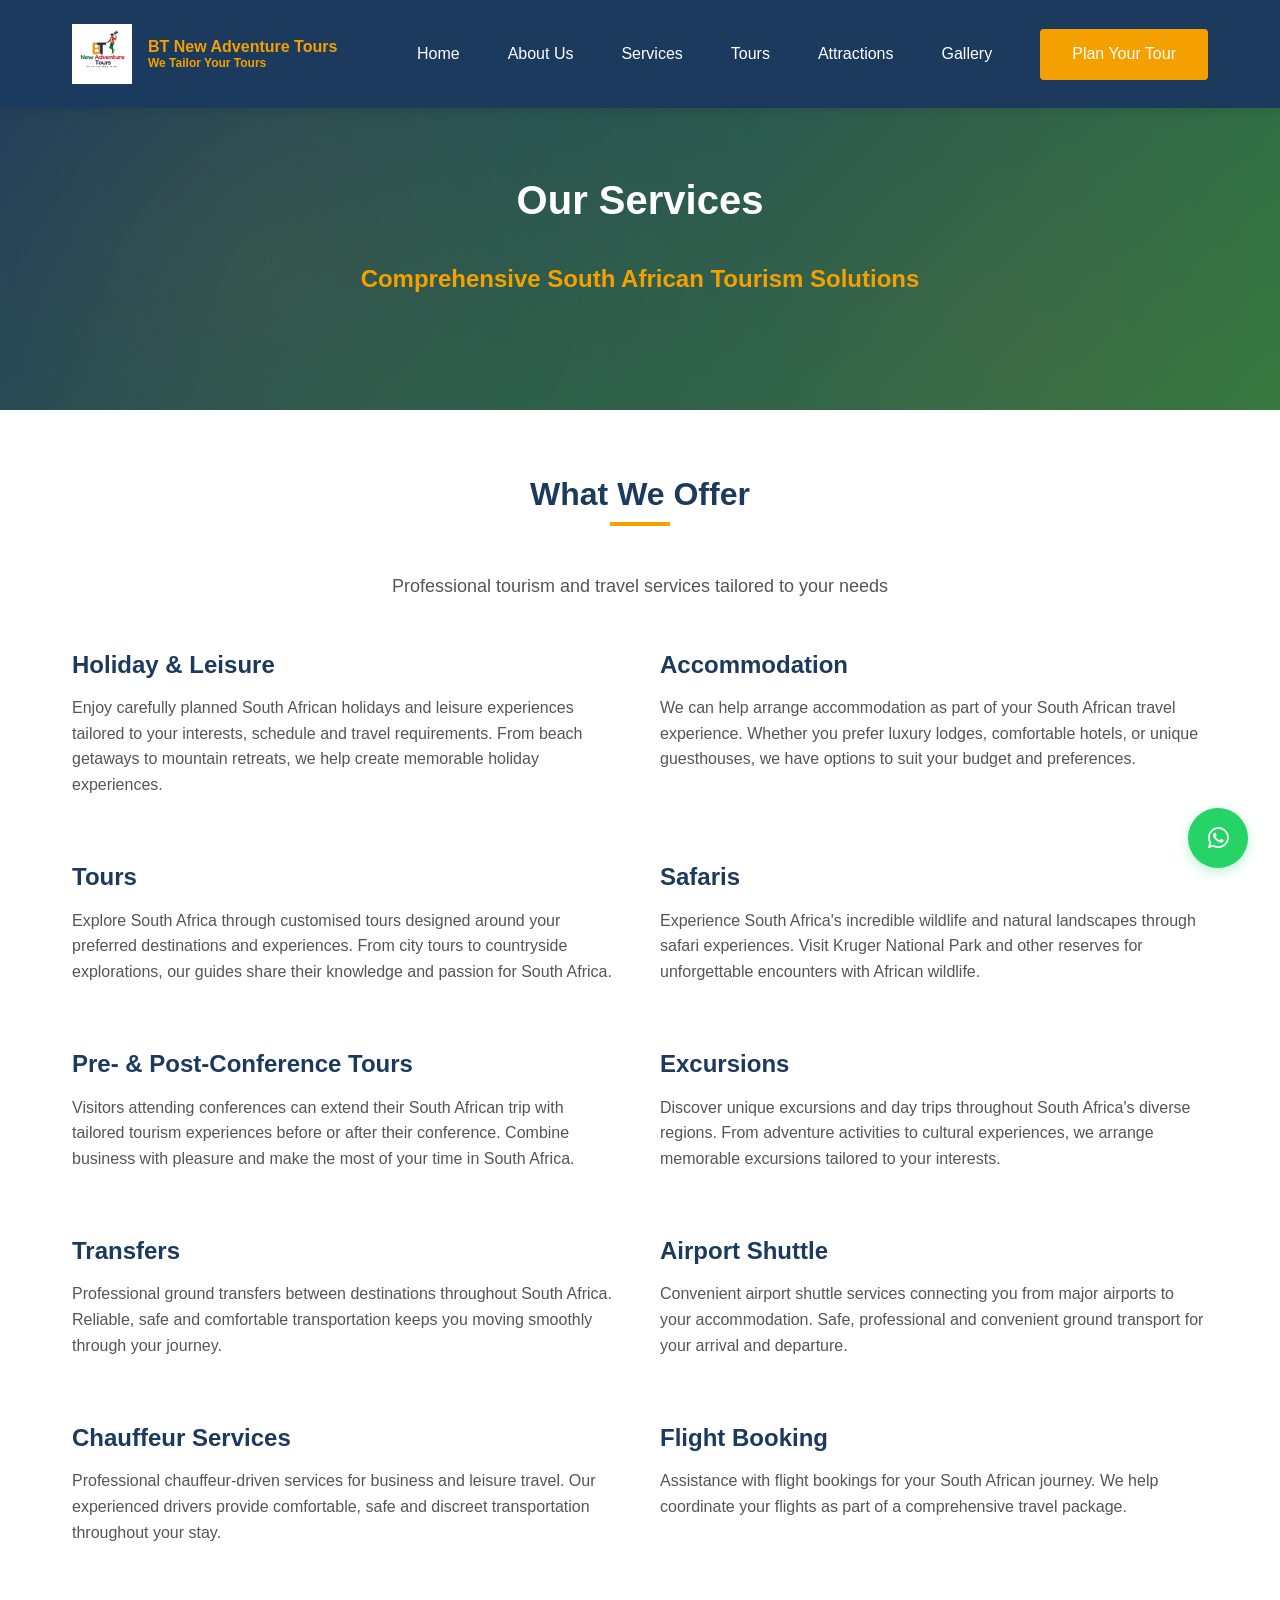
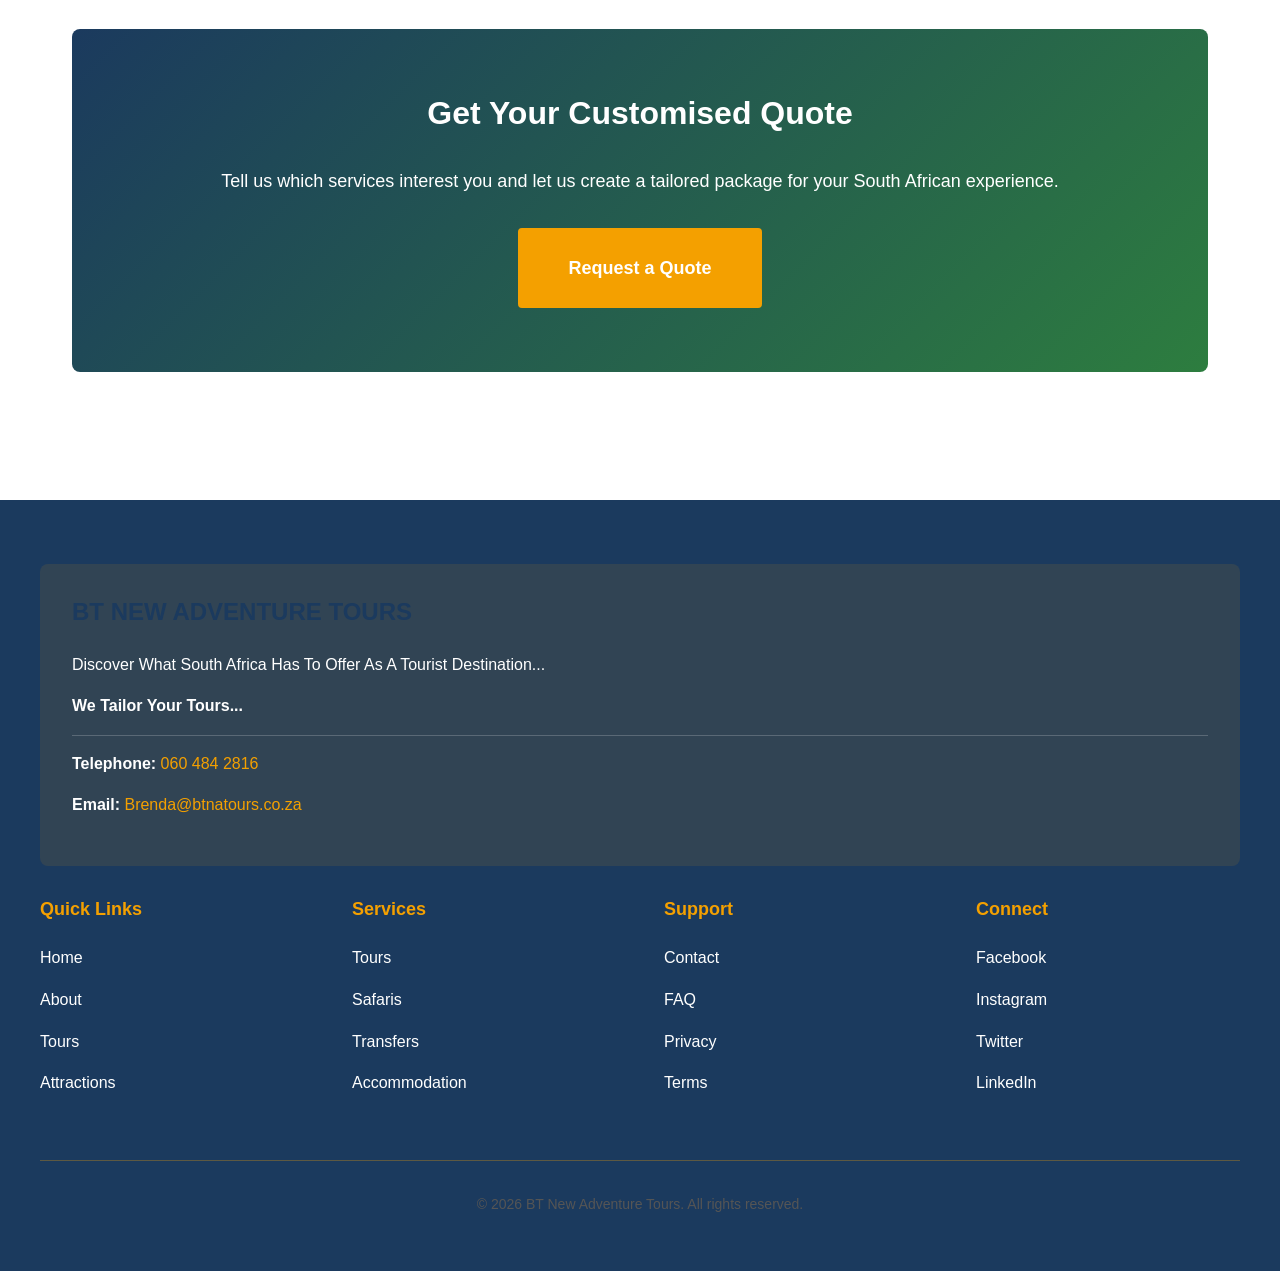
<file: services.html>
<!DOCTYPE html>
<html lang="en">
<head>
    <meta charset="UTF-8">
    <meta name="viewport" content="width=device-width, initial-scale=1.0">
    <title>Services - BT New Adventure Tours | South African Tourism</title>
    <meta name="description" content="Explore our comprehensive tourism services: tours, safaris, accommodation, transfers, flight booking and more.">
    <link rel="canonical" href="https://www.btnatours.co.za/services">
    <link rel="stylesheet" href="css/style.css">
    <link rel="stylesheet" href="css/responsive.css">
    <link rel="stylesheet" href="https://cdnjs.cloudflare.com/ajax/libs/font-awesome/6.4.0/css/all.min.css">
</head>
<body>
    <header>
        <div class="header-container">
            <a href="index.html" class="logo">
                <img src="images/logo/bt-logo.png" alt="BT New Adventure Tours Logo">
                <span class="logo-text">
                    <span class="logo-text-main">BT New Adventure Tours</span>
                    <span class="logo-text-tagline">We Tailor Your Tours</span>
                </span>
            </a>
            <nav>
                <ul>
                    <li><a href="index.html">Home</a></li>
                    <li><a href="about.html">About Us</a></li>
                    <li><a href="services.html">Services</a></li>
                    <li><a href="tours.html">Tours</a></li>
                    <li><a href="attractions.html">Attractions</a></li>
                    <li><a href="gallery.html">Gallery</a></li>
                    <li><a href="request-quote.html" class="nav-cta">Plan Your Tour</a></li>
                </ul>
            </nav>
            <button class="hamburger" aria-label="Toggle navigation menu">
                <span></span>
                <span></span>
                <span></span>
            </button>
        </div>
    </header>
    
    <main>
        <section class="hero" style="background: linear-gradient(135deg, #1B3A5E 0%, #2D7D3F 100%); min-height: 300px;">
            <div class="hero-content">
                <h1>Our Services</h1>
                <p class="hero-subtitle">Comprehensive South African Tourism Solutions</p>
            </div>
        </section>
        
        <section class="section">
            <div class="container">
                <div class="section-title">
                    <h2>What We Offer</h2>
                    <p class="section-subtitle">Professional tourism and travel services tailored to your needs</p>
                </div>
                
                <div class="grid grid-2" style="gap: 40px; margin-bottom: 60px;">
                    <div id="holiday">
                        <h3 style="color: var(--primary-navy); margin-bottom: 15px;">Holiday & Leisure</h3>
                        <p>Enjoy carefully planned South African holidays and leisure experiences tailored to your interests, schedule and travel requirements. From beach getaways to mountain retreats, we help create memorable holiday experiences.</p>
                    </div>
                    <div id="accommodation">
                        <h3 style="color: var(--primary-navy); margin-bottom: 15px;">Accommodation</h3>
                        <p>We can help arrange accommodation as part of your South African travel experience. Whether you prefer luxury lodges, comfortable hotels, or unique guesthouses, we have options to suit your budget and preferences.</p>
                    </div>
                    <div id="tours">
                        <h3 style="color: var(--primary-navy); margin-bottom: 15px;">Tours</h3>
                        <p>Explore South Africa through customised tours designed around your preferred destinations and experiences. From city tours to countryside explorations, our guides share their knowledge and passion for South Africa.</p>
                    </div>
                    <div id="safaris">
                        <h3 style="color: var(--primary-navy); margin-bottom: 15px;">Safaris</h3>
                        <p>Experience South Africa's incredible wildlife and natural landscapes through safari experiences. Visit Kruger National Park and other reserves for unforgettable encounters with African wildlife.</p>
                    </div>
                    <div id="conference">
                        <h3 style="color: var(--primary-navy); margin-bottom: 15px;">Pre- & Post-Conference Tours</h3>
                        <p>Visitors attending conferences can extend their South African trip with tailored tourism experiences before or after their conference. Combine business with pleasure and make the most of your time in South Africa.</p>
                    </div>
                    <div id="excursions">
                        <h3 style="color: var(--primary-navy); margin-bottom: 15px;">Excursions</h3>
                        <p>Discover unique excursions and day trips throughout South Africa's diverse regions. From adventure activities to cultural experiences, we arrange memorable excursions tailored to your interests.</p>
                    </div>
                    <div id="transfers">
                        <h3 style="color: var(--primary-navy); margin-bottom: 15px;">Transfers</h3>
                        <p>Professional ground transfers between destinations throughout South Africa. Reliable, safe and comfortable transportation keeps you moving smoothly through your journey.</p>
                    </div>
                    <div id="shuttle">
                        <h3 style="color: var(--primary-navy); margin-bottom: 15px;">Airport Shuttle</h3>
                        <p>Convenient airport shuttle services connecting you from major airports to your accommodation. Safe, professional and convenient ground transport for your arrival and departure.</p>
                    </div>
                    <div id="chauffeur">
                        <h3 style="color: var(--primary-navy); margin-bottom: 15px;">Chauffeur Services</h3>
                        <p>Professional chauffeur-driven services for business and leisure travel. Our experienced drivers provide comfortable, safe and discreet transportation throughout your stay.</p>
                    </div>
                    <div id="flights">
                        <h3 style="color: var(--primary-navy); margin-bottom: 15px;">Flight Booking</h3>
                        <p>Assistance with flight bookings for your South African journey. We help coordinate your flights as part of a comprehensive travel package.</p>
                    </div>
                </div>
                
                <div class="cta-section">
                    <h2>Get Your Customised Quote</h2>
                    <p style="font-size: var(--font-size-lg); margin-bottom: var(--spacing-lg); color: var(--white);">
                        Tell us which services interest you and let us create a tailored package for your South African experience.
                    </p>
                    <a href="request-quote.html" class="btn btn-primary btn-lg">Request a Quote</a>
                </div>
            </div>
        </section>
    </main>
    
    <footer>
        <div class="footer-container">
            <div class="footer-info">
                <h3>BT NEW ADVENTURE TOURS</h3>
                <p>Discover What South Africa Has To Offer As A Tourist Destination...</p>
                <p><strong>We Tailor Your Tours...</strong></p>
                <hr style="border: none; border-top: 1px solid rgba(255,255,255,0.2); margin: 15px 0;">
                <p><strong>Telephone:</strong> <a href="tel:+27604842816" style="color: var(--primary-gold);">060 484 2816</a></p>
                <p><strong>Email:</strong> <a href="mailto:Brenda@btnatours.co.za" style="color: var(--primary-gold);">Brenda@btnatours.co.za</a></p>
            </div>
            <div class="footer-grid">
                <div class="footer-section">
                    <h3>Quick Links</h3>
                    <ul>
                        <li><a href="index.html">Home</a></li>
                        <li><a href="about.html">About</a></li>
                        <li><a href="tours.html">Tours</a></li>
                        <li><a href="attractions.html">Attractions</a></li>
                    </ul>
                </div>
                <div class="footer-section">
                    <h3>Services</h3>
                    <ul>
                        <li><a href="#tours">Tours</a></li>
                        <li><a href="#safaris">Safaris</a></li>
                        <li><a href="#transfers">Transfers</a></li>
                        <li><a href="#accommodation">Accommodation</a></li>
                    </ul>
                </div>
                <div class="footer-section">
                    <h3>Support</h3>
                    <ul>
                        <li><a href="contact.html">Contact</a></li>
                        <li><a href="#">FAQ</a></li>
                        <li><a href="#">Privacy</a></li>
                        <li><a href="#">Terms</a></li>
                    </ul>
                </div>
                <div class="footer-section">
                    <h3>Connect</h3>
                    <ul>
                        <li><a href="#">Facebook</a></li>
                        <li><a href="#">Instagram</a></li>
                        <li><a href="#">Twitter</a></li>
                        <li><a href="#">LinkedIn</a></li>
                    </ul>
                </div>
            </div>
            <div class="footer-divider">
                <p>&copy; <span id="year"></span> BT New Adventure Tours. All rights reserved.</p>
            </div>
        </div>
    </footer>
    
    <a href="https://wa.me/27604842816?text=Hi%20BT%20New%20Adventure%20Tours%2C%20I%20would%20like%20to%20enquire%20about%20your%20services." 
       class="whatsapp-btn" 
       target="_blank" 
       rel="noopener noreferrer"
       title="Chat with us on WhatsApp">
        <i class="fab fa-whatsapp"></i>
        <span class="whatsapp-tooltip">Chat with us</span>
    </a>
    
    <script src="config/business-config.js"></script>
    <script src="js/main.js"></script>
    <script>
        document.getElementById('year').textContent = new Date().getFullYear();
    </script>
</body>
</html>
</file>
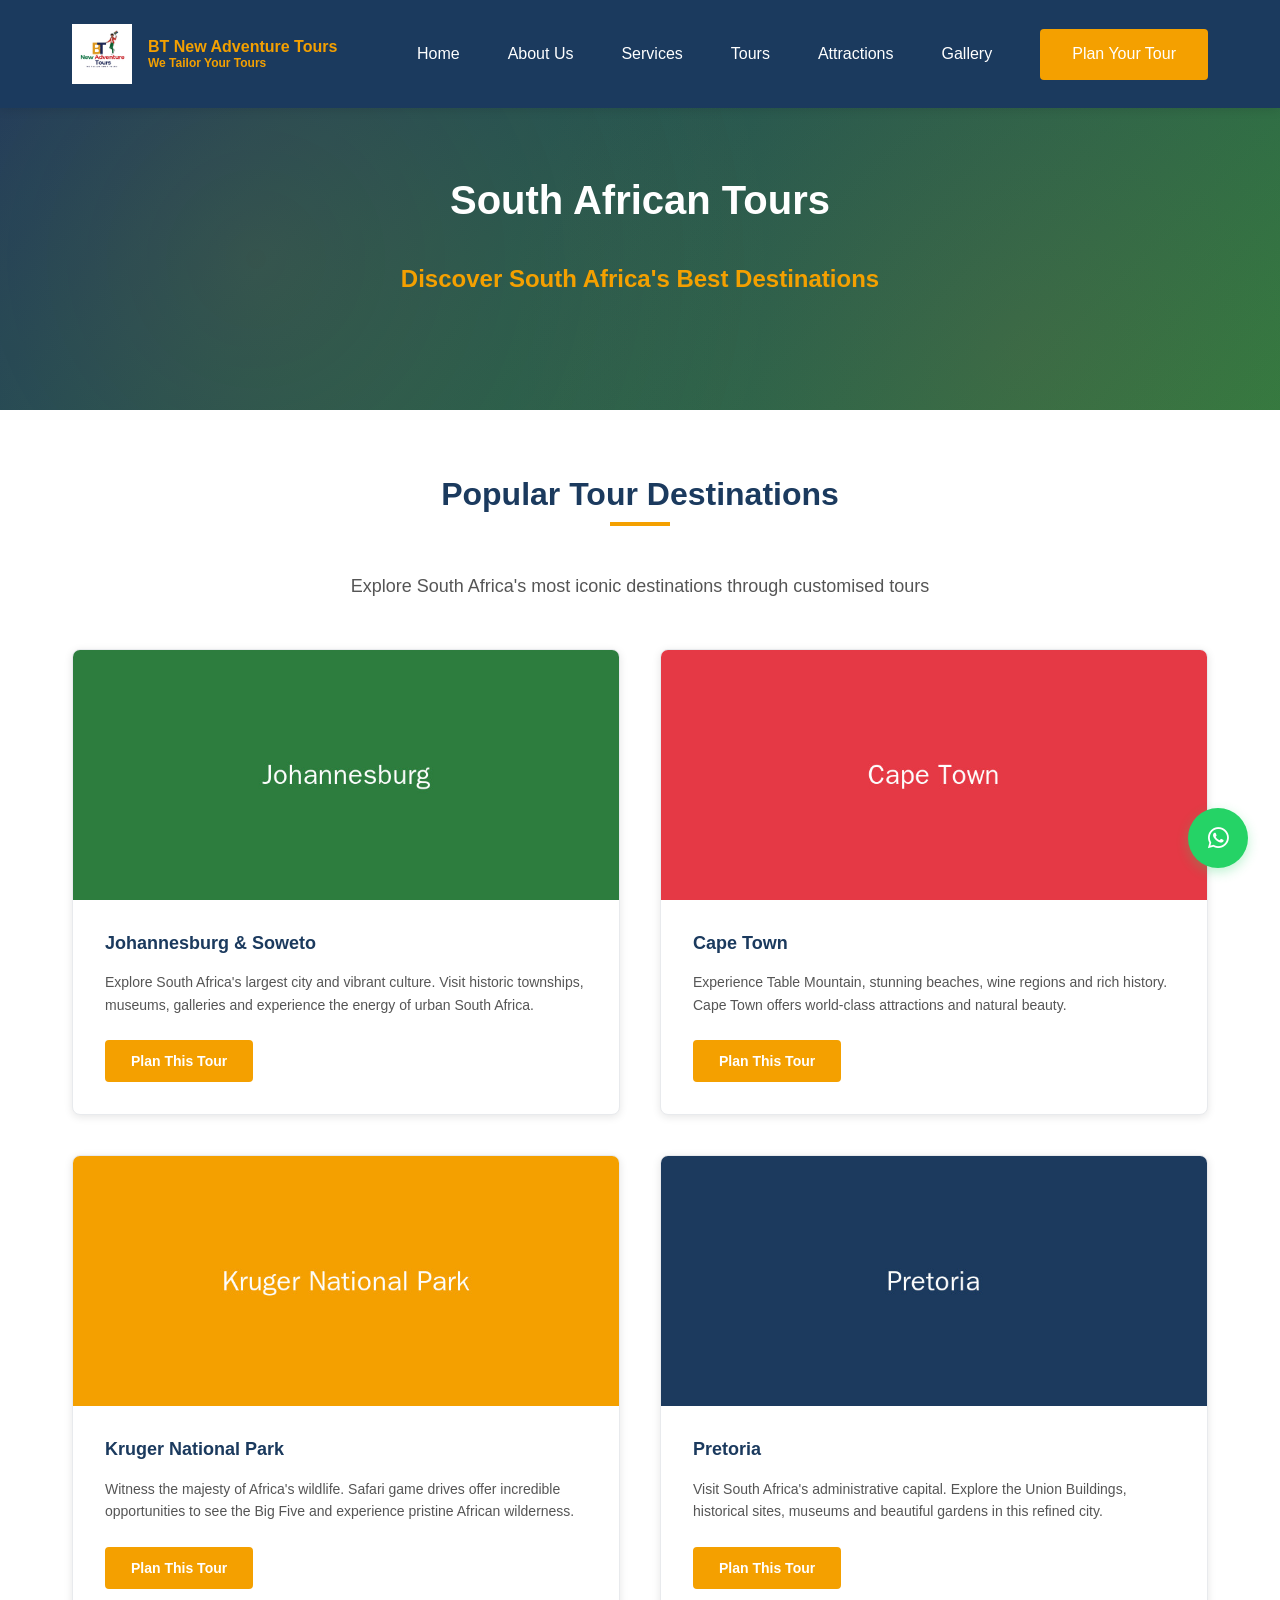
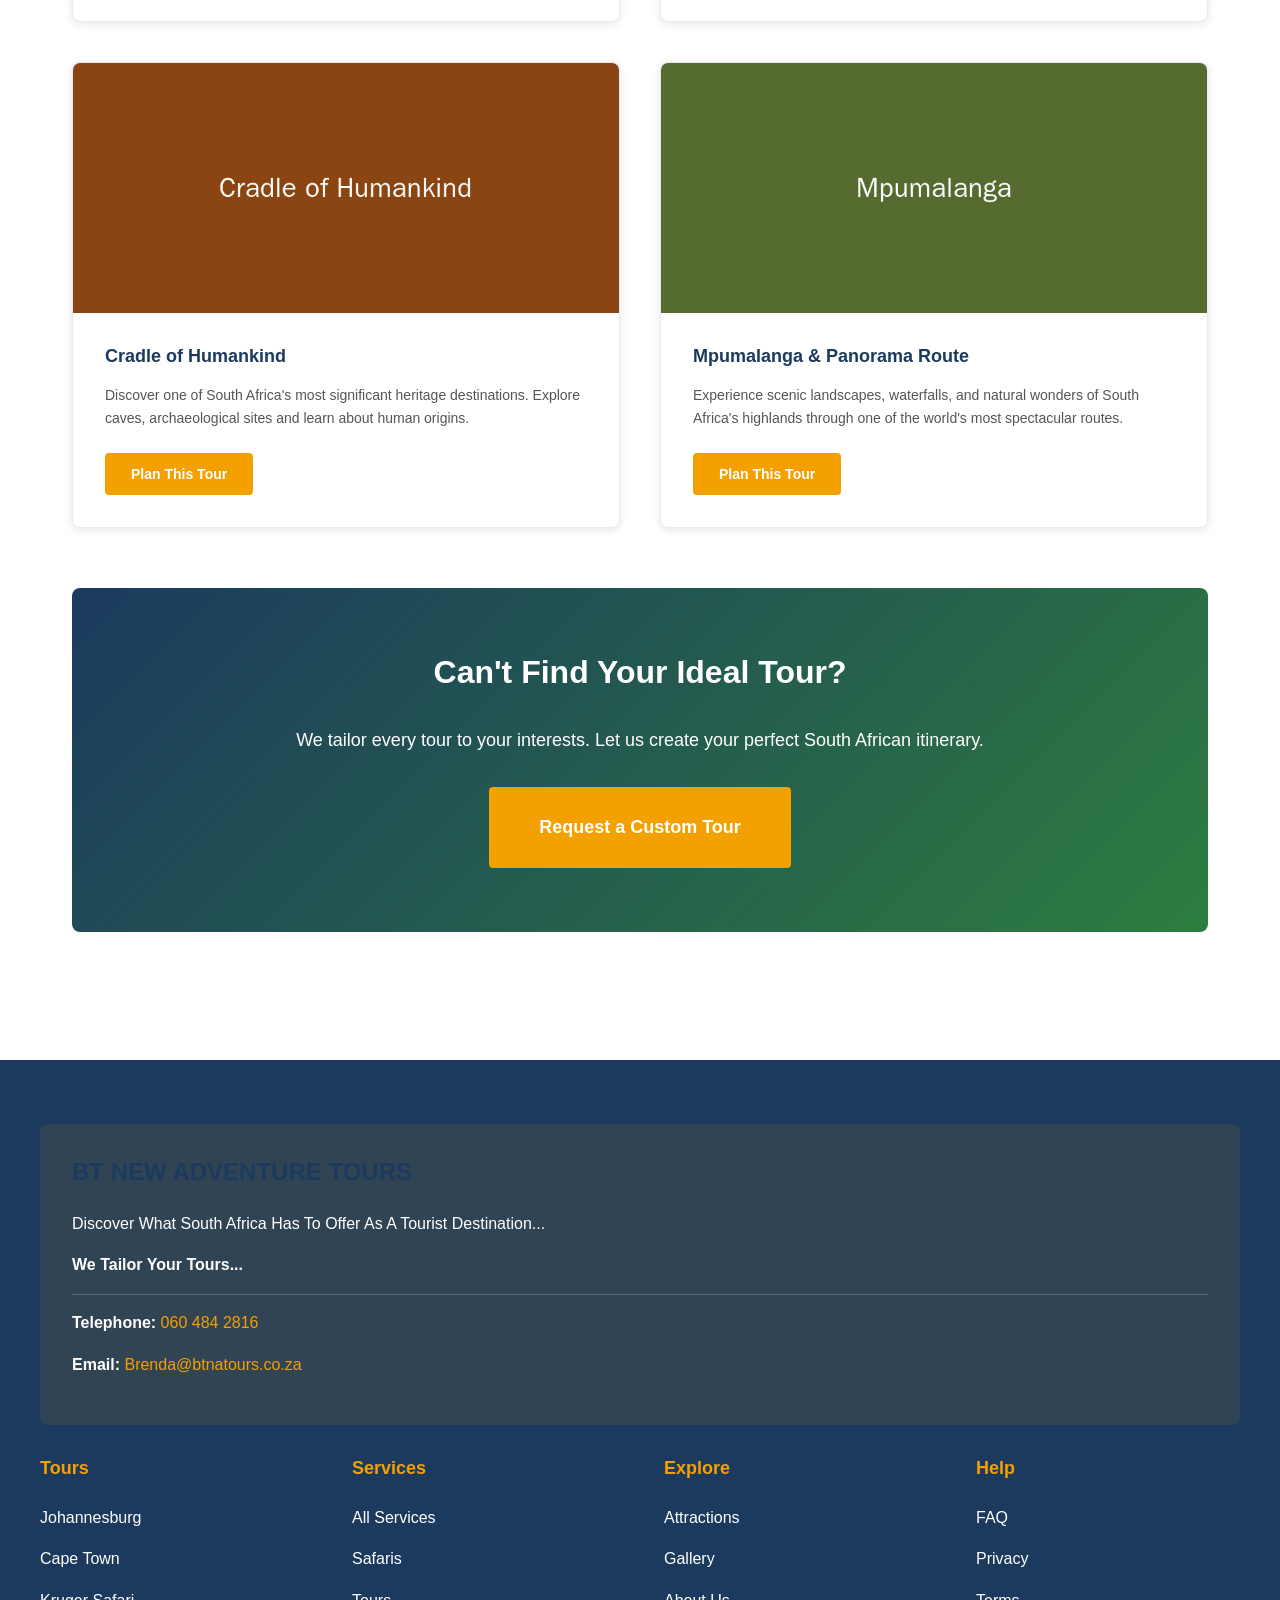
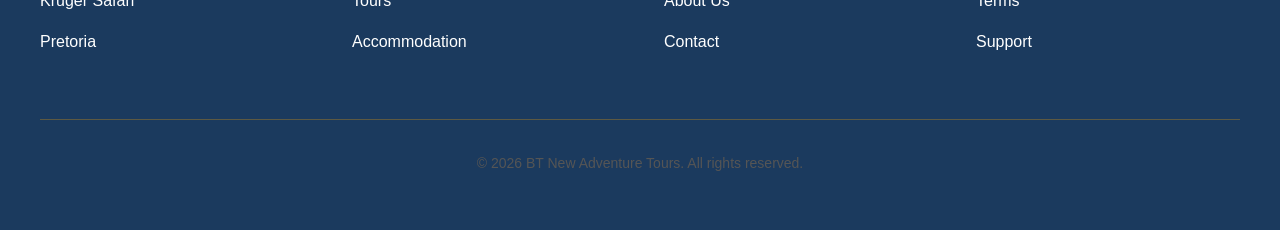
<file: tours.html>
<!DOCTYPE html>
<html lang="en">
<head>
    <meta charset="UTF-8">
    <meta name="viewport" content="width=device-width, initial-scale=1.0">
    <title>Tours - BT New Adventure Tours | Customised South African Tours</title>
    <meta name="description" content="Explore our customised South African tours covering Johannesburg, Cape Town, Kruger, Pretoria and more.">
    <link rel="canonical" href="https://www.btnatours.co.za/tours">
    <link rel="stylesheet" href="css/style.css">
    <link rel="stylesheet" href="css/responsive.css">
    <link rel="stylesheet" href="https://cdnjs.cloudflare.com/ajax/libs/font-awesome/6.4.0/css/all.min.css">
</head>
<body>
    <header>
        <div class="header-container">
            <a href="index.html" class="logo">
                <img src="images/logo/bt-logo.png" alt="BT New Adventure Tours Logo">
                <span class="logo-text">
                    <span class="logo-text-main">BT New Adventure Tours</span>
                    <span class="logo-text-tagline">We Tailor Your Tours</span>
                </span>
            </a>
            <nav>
                <ul>
                    <li><a href="index.html">Home</a></li>
                    <li><a href="about.html">About Us</a></li>
                    <li><a href="services.html">Services</a></li>
                    <li><a href="tours.html">Tours</a></li>
                    <li><a href="attractions.html">Attractions</a></li>
                    <li><a href="gallery.html">Gallery</a></li>
                    <li><a href="request-quote.html" class="nav-cta">Plan Your Tour</a></li>
                </ul>
            </nav>
            <button class="hamburger" aria-label="Toggle navigation menu">
                <span></span>
                <span></span>
                <span></span>
            </button>
        </div>
    </header>
    
    <main>
        <section class="hero" style="background: linear-gradient(135deg, #1B3A5E 0%, #2D7D3F 100%); min-height: 300px;">
            <div class="hero-content">
                <h1>South African Tours</h1>
                <p class="hero-subtitle">Discover South Africa's Best Destinations</p>
            </div>
        </section>
        
        <section class="section">
            <div class="container">
                <div class="section-title">
                    <h2>Popular Tour Destinations</h2>
                    <p class="section-subtitle">Explore South Africa's most iconic destinations through customised tours</p>
                </div>
                
                <div class="grid grid-2" style="gap: 40px; margin-bottom: 60px;">
                    <div class="card">
                        <img src="images/destinations/johannesburg.jpg" alt="Johannesburg" class="card-image">
                        <div class="card-content">
                            <h3 class="card-title">Johannesburg & Soweto</h3>
                            <p class="card-text">Explore South Africa's largest city and vibrant culture. Visit historic townships, museums, galleries and experience the energy of urban South Africa.</p>
                            <a href="request-quote.html" class="btn btn-primary btn-sm">Plan This Tour</a>
                        </div>
                    </div>
                    
                    <div class="card">
                        <img src="images/destinations/capetown.jpg" alt="Cape Town" class="card-image">
                        <div class="card-content">
                            <h3 class="card-title">Cape Town</h3>
                            <p class="card-text">Experience Table Mountain, stunning beaches, wine regions and rich history. Cape Town offers world-class attractions and natural beauty.</p>
                            <a href="request-quote.html" class="btn btn-primary btn-sm">Plan This Tour</a>
                        </div>
                    </div>
                    
                    <div class="card">
                        <img src="images/destinations/kruger.jpg" alt="Kruger National Park" class="card-image">
                        <div class="card-content">
                            <h3 class="card-title">Kruger National Park</h3>
                            <p class="card-text">Witness the majesty of Africa's wildlife. Safari game drives offer incredible opportunities to see the Big Five and experience pristine African wilderness.</p>
                            <a href="request-quote.html" class="btn btn-primary btn-sm">Plan This Tour</a>
                        </div>
                    </div>
                    
                    <div class="card">
                        <img src="images/destinations/pretoria.jpg" alt="Pretoria" class="card-image">
                        <div class="card-content">
                            <h3 class="card-title">Pretoria</h3>
                            <p class="card-text">Visit South Africa's administrative capital. Explore the Union Buildings, historical sites, museums and beautiful gardens in this refined city.</p>
                            <a href="request-quote.html" class="btn btn-primary btn-sm">Plan This Tour</a>
                        </div>
                    </div>
                    
                    <div class="card">
                        <img src="images/destinations/cradle.jpg" alt="Cradle of Humankind" class="card-image">
                        <div class="card-content">
                            <h3 class="card-title">Cradle of Humankind</h3>
                            <p class="card-text">Discover one of South Africa's most significant heritage destinations. Explore caves, archaeological sites and learn about human origins.</p>
                            <a href="request-quote.html" class="btn btn-primary btn-sm">Plan This Tour</a>
                        </div>
                    </div>
                    
                    <div class="card">
                        <img src="images/destinations/panorama.jpg" alt="Panorama Route" class="card-image">
                        <div class="card-content">
                            <h3 class="card-title">Mpumalanga & Panorama Route</h3>
                            <p class="card-text">Experience scenic landscapes, waterfalls, and natural wonders of South Africa's highlands through one of the world's most spectacular routes.</p>
                            <a href="request-quote.html" class="btn btn-primary btn-sm">Plan This Tour</a>
                        </div>
                    </div>
                </div>
                
                <div class="cta-section">
                    <h2>Can't Find Your Ideal Tour?</h2>
                    <p style="font-size: var(--font-size-lg); margin-bottom: var(--spacing-lg); color: var(--white);">
                        We tailor every tour to your interests. Let us create your perfect South African itinerary.
                    </p>
                    <a href="request-quote.html" class="btn btn-primary btn-lg">Request a Custom Tour</a>
                </div>
            </div>
        </section>
    </main>
    
    <footer>
        <div class="footer-container">
            <div class="footer-info">
                <h3>BT NEW ADVENTURE TOURS</h3>
                <p>Discover What South Africa Has To Offer As A Tourist Destination...</p>
                <p><strong>We Tailor Your Tours...</strong></p>
                <hr style="border: none; border-top: 1px solid rgba(255,255,255,0.2); margin: 15px 0;">
                <p><strong>Telephone:</strong> <a href="tel:+27604842816" style="color: var(--primary-gold);">060 484 2816</a></p>
                <p><strong>Email:</strong> <a href="mailto:Brenda@btnatours.co.za" style="color: var(--primary-gold);">Brenda@btnatours.co.za</a></p>
            </div>
            <div class="footer-grid">
                <div class="footer-section">
                    <h3>Tours</h3>
                    <ul>
                        <li><a href="#johannesburg">Johannesburg</a></li>
                        <li><a href="#capetown">Cape Town</a></li>
                        <li><a href="#kruger">Kruger Safari</a></li>
                        <li><a href="#pretoria">Pretoria</a></li>
                    </ul>
                </div>
                <div class="footer-section">
                    <h3>Services</h3>
                    <ul>
                        <li><a href="services.html">All Services</a></li>
                        <li><a href="services.html#safaris">Safaris</a></li>
                        <li><a href="services.html#tours">Tours</a></li>
                        <li><a href="services.html#accommodation">Accommodation</a></li>
                    </ul>
                </div>
                <div class="footer-section">
                    <h3>Explore</h3>
                    <ul>
                        <li><a href="attractions.html">Attractions</a></li>
                        <li><a href="gallery.html">Gallery</a></li>
                        <li><a href="about.html">About Us</a></li>
                        <li><a href="contact.html">Contact</a></li>
                    </ul>
                </div>
                <div class="footer-section">
                    <h3>Help</h3>
                    <ul>
                        <li><a href="#">FAQ</a></li>
                        <li><a href="#">Privacy</a></li>
                        <li><a href="#">Terms</a></li>
                        <li><a href="contact.html">Support</a></li>
                    </ul>
                </div>
            </div>
            <div class="footer-divider">
                <p>&copy; <span id="year"></span> BT New Adventure Tours. All rights reserved.</p>
            </div>
        </div>
    </footer>
    
    <a href="https://wa.me/27604842816?text=Hi%20BT%20New%20Adventure%20Tours%2C%20I%20would%20like%20to%20enquire%20about%20your%20tours." 
       class="whatsapp-btn" 
       target="_blank" 
       rel="noopener noreferrer"
       title="Chat with us on WhatsApp">
        <i class="fab fa-whatsapp"></i>
        <span class="whatsapp-tooltip">Chat with us</span>
    </a>
    
    <script src="config/business-config.js"></script>
    <script src="js/main.js"></script>
    <script>
        document.getElementById('year').textContent = new Date().getFullYear();
    </script>
</body>
</html>
</file>
<file: css/style.css>
/* ============================================================
   BT NEW ADVENTURE TOURS - MAIN STYLESHEET
   Color Scheme derived from logo branding
   ============================================================ */

:root {
  /* Primary Colors from Logo */
  --primary-gold: #F4A000;
  --primary-navy: #1B3A5E;
  --accent-red: #E63946;
  --accent-green: #2D7D3F;
  
  /* Neutral Colors */
  --white: #FFFFFF;
  --light-gray: #F8F9FA;
  --medium-gray: #E8EAED;
  --dark-gray: #333333;
  --text-gray: #555555;
  
  /* Spacing */
  --spacing-xs: 0.5rem;
  --spacing-sm: 1rem;
  --spacing-md: 1.5rem;
  --spacing-lg: 2rem;
  --spacing-xl: 3rem;
  --spacing-xxl: 4rem;
  
  /* Typography */
  --font-primary: 'Segoe UI', Tahoma, Geneva, Verdana, sans-serif;
  --font-secondary: 'Georgia', serif;
  --font-size-xs: 0.75rem;
  --font-size-sm: 0.875rem;
  --font-size-base: 1rem;
  --font-size-lg: 1.125rem;
  --font-size-xl: 1.5rem;
  --font-size-2xl: 2rem;
  --font-size-3xl: 2.5rem;
  
  /* Transitions */
  --transition: all 0.3s ease;
  --transition-slow: all 0.5s ease;
}

/* ============================================================
   GLOBAL STYLES
   ============================================================ */

* {
  margin: 0;
  padding: 0;
  box-sizing: border-box;
}

html {
  scroll-behavior: smooth;
  font-size: 16px;
}

body {
  font-family: var(--font-primary);
  color: var(--text-gray);
  line-height: 1.6;
  background-color: var(--white);
}

/* Typography */
h1, h2, h3, h4, h5, h6 {
  color: var(--primary-navy);
  font-weight: 700;
  line-height: 1.3;
  margin-bottom: var(--spacing-md);
}

h1 {
  font-size: var(--font-size-3xl);
}

h2 {
  font-size: var(--font-size-2xl);
}

h3 {
  font-size: var(--font-size-xl);
}

p {
  margin-bottom: var(--spacing-md);
  color: var(--text-gray);
}

a {
  color: var(--primary-gold);
  text-decoration: none;
  transition: var(--transition);
}

a:hover {
  color: var(--accent-red);
}

/* Links in navigation */
nav a {
  color: var(--white);
}

nav a:hover {
  color: var(--primary-gold);
}

/* ============================================================
   BUTTONS
   ============================================================ */

.btn {
  display: inline-block;
  padding: var(--spacing-sm) var(--spacing-lg);
  border-radius: 4px;
  font-size: var(--font-size-base);
  font-weight: 600;
  text-align: center;
  cursor: pointer;
  transition: var(--transition);
  border: 2px solid transparent;
  text-decoration: none;
  white-space: nowrap;
}

.btn-primary {
  background-color: var(--primary-gold);
  color: var(--white);
  border-color: var(--primary-gold);
}

.btn-primary:hover {
  background-color: #E09100;
  border-color: #E09100;
  transform: translateY(-2px);
  box-shadow: 0 8px 16px rgba(244, 160, 0, 0.3);
}

.btn-secondary {
  background-color: var(--primary-navy);
  color: var(--white);
  border-color: var(--primary-navy);
}

.btn-secondary:hover {
  background-color: #0F2440;
  border-color: #0F2440;
  transform: translateY(-2px);
  box-shadow: 0 8px 16px rgba(27, 58, 94, 0.3);
}

.btn-accent {
  background-color: var(--accent-green);
  color: var(--white);
  border-color: var(--accent-green);
}

.btn-accent:hover {
  background-color: #1F5A2B;
  border-color: #1F5A2B;
  transform: translateY(-2px);
  box-shadow: 0 8px 16px rgba(45, 125, 63, 0.3);
}

.btn-outline {
  background-color: transparent;
  color: var(--primary-gold);
  border-color: var(--primary-gold);
}

.btn-outline:hover {
  background-color: var(--primary-gold);
  color: var(--white);
}

.btn-sm {
  padding: var(--spacing-xs) var(--spacing-md);
  font-size: var(--font-size-sm);
}

.btn-lg {
  padding: var(--spacing-md) var(--spacing-xl);
  font-size: var(--font-size-lg);
}

/* ============================================================
   HEADER & NAVIGATION
   ============================================================ */

header {
  background-color: var(--primary-navy);
  color: var(--white);
  padding: var(--spacing-md) 0;
  position: sticky;
  top: 0;
  z-index: 1000;
  box-shadow: 0 2px 10px rgba(0, 0, 0, 0.1);
}

.header-container {
  max-width: 1200px;
  margin: 0 auto;
  padding: 0 var(--spacing-lg);
  display: flex;
  justify-content: space-between;
  align-items: center;
}

.logo {
  display: flex;
  align-items: center;
  text-decoration: none;
  font-size: var(--font-size-xl);
  font-weight: 700;
}

.logo img {
  height: 60px;
  width: auto;
  margin-right: var(--spacing-sm);
}

.logo-text {
  display: flex;
  flex-direction: column;
  line-height: 1.2;
}

.logo-text-main {
  font-weight: 700;
  font-size: var(--font-size-base);
}

.logo-text-tagline {
  font-size: var(--font-size-xs);
  color: var(--primary-gold);
  font-weight: 600;
}

/* Desktop Navigation */
nav ul {
  list-style: none;
  display: flex;
  gap: var(--spacing-xl);
  align-items: center;
}

nav li a {
  color: var(--white);
  font-weight: 500;
  padding: var(--spacing-sm) 0;
  border-bottom: 2px solid transparent;
  transition: var(--transition);
}

nav li a:hover {
  color: var(--primary-gold);
  border-bottom-color: var(--primary-gold);
}

.nav-cta {
  background-color: var(--primary-gold);
  color: var(--white) !important;
  padding: var(--spacing-sm) var(--spacing-lg);
  border-radius: 4px;
  transition: var(--transition);
}

.nav-cta:hover {
  background-color: #E09100;
}

/* Hamburger Menu */
.hamburger {
  display: none;
  flex-direction: column;
  cursor: pointer;
  background: none;
  border: none;
  padding: var(--spacing-sm);
}

.hamburger span {
  width: 25px;
  height: 3px;
  background-color: var(--white);
  margin: 5px 0;
  transition: var(--transition);
  display: block;
}

.hamburger.active span:nth-child(1) {
  transform: rotate(45deg) translate(10px, 10px);
}

.hamburger.active span:nth-child(2) {
  opacity: 0;
}

.hamburger.active span:nth-child(3) {
  transform: rotate(-45deg) translate(7px, -7px);
}

/* ============================================================
   HERO SECTION
   ============================================================ */

.hero {
  background: linear-gradient(135deg, var(--primary-navy) 0%, var(--primary-navy) 60%, var(--accent-green) 100%);
  color: var(--white);
  padding: var(--spacing-xxl) var(--spacing-lg);
  text-align: center;
  position: relative;
  overflow: hidden;
  min-height: 600px;
  display: flex;
  align-items: center;
  justify-content: center;
}

.hero::before {
  content: '';
  position: absolute;
  top: 0;
  left: 0;
  right: 0;
  bottom: 0;
  background-image: 
    radial-gradient(circle at 20% 50%, rgba(244, 160, 0, 0.1) 0%, transparent 50%),
    radial-gradient(circle at 80% 80%, rgba(230, 57, 70, 0.1) 0%, transparent 50%);
  pointer-events: none;
}

.hero-content {
  max-width: 800px;
  position: relative;
  z-index: 2;
  animation: fadeInUp 1s ease;
}

.hero h1 {
  color: var(--white);
  font-size: var(--font-size-3xl);
  margin-bottom: var(--spacing-lg);
  line-height: 1.4;
}

.hero-subtitle {
  font-size: var(--font-size-xl);
  color: var(--primary-gold);
  margin-bottom: var(--spacing-xl);
  font-weight: 600;
}

.hero .btn {
  margin: 0 var(--spacing-sm);
}

@keyframes fadeInUp {
  from {
    opacity: 0;
    transform: translateY(30px);
  }
  to {
    opacity: 1;
    transform: translateY(0);
  }
}

/* ============================================================
   CONTAINERS & LAYOUTS
   ============================================================ */

.container {
  max-width: 1200px;
  margin: 0 auto;
  padding: 0 var(--spacing-lg);
}

.section {
  padding: var(--spacing-xxl) var(--spacing-lg);
}

.section-alt {
  background-color: var(--light-gray);
}

.section-title {
  text-align: center;
  margin-bottom: var(--spacing-xl);
}

.section-title h2 {
  color: var(--primary-navy);
  position: relative;
  display: inline-block;
}

.section-title h2::after {
  content: '';
  position: absolute;
  bottom: -10px;
  left: 50%;
  transform: translateX(-50%);
  width: 60px;
  height: 4px;
  background-color: var(--primary-gold);
}

.section-subtitle {
  text-align: center;
  color: var(--text-gray);
  font-size: var(--font-size-lg);
  margin-top: var(--spacing-lg);
}

/* ============================================================
   GRID LAYOUTS
   ============================================================ */

.grid {
  display: grid;
  gap: var(--spacing-lg);
  margin-bottom: var(--spacing-xl);
}

.grid-2 {
  grid-template-columns: repeat(2, 1fr);
}

.grid-3 {
  grid-template-columns: repeat(3, 1fr);
}

.grid-4 {
  grid-template-columns: repeat(4, 1fr);
}

/* ============================================================
   CARDS
   ============================================================ */

.card {
  background-color: var(--white);
  border-radius: 8px;
  overflow: hidden;
  box-shadow: 0 2px 8px rgba(0, 0, 0, 0.1);
  transition: var(--transition-slow);
  border: 1px solid var(--medium-gray);
}

.card:hover {
  transform: translateY(-8px);
  box-shadow: 0 8px 20px rgba(0, 0, 0, 0.15);
}

.card-image {
  width: 100%;
  height: 250px;
  object-fit: cover;
  display: block;
}

.card-content {
  padding: var(--spacing-lg);
}

.card-title {
  font-size: var(--font-size-lg);
  color: var(--primary-navy);
  margin-bottom: var(--spacing-sm);
}

.card-text {
  color: var(--text-gray);
  font-size: var(--font-size-sm);
  margin-bottom: var(--spacing-md);
}

.card-icon {
  font-size: 3rem;
  margin-bottom: var(--spacing-sm);
  height: 80px;
  display: flex;
  align-items: center;
  justify-content: center;
}

/* Service Cards */
.service-card {
  text-align: center;
  padding: var(--spacing-lg);
}

.service-card .card-icon {
  color: var(--primary-gold);
}

.service-card:hover .card-icon {
  color: var(--accent-red);
}

/* ============================================================
   FORMS
   ============================================================ */

.form-group {
  margin-bottom: var(--spacing-md);
}

label {
  display: block;
  margin-bottom: var(--spacing-sm);
  color: var(--primary-navy);
  font-weight: 600;
  font-size: var(--font-size-sm);
}

input, textarea, select {
  width: 100%;
  padding: var(--spacing-sm);
  border: 1px solid var(--medium-gray);
  border-radius: 4px;
  font-family: var(--font-primary);
  font-size: var(--font-size-base);
  transition: var(--transition);
}

input:focus, textarea:focus, select:focus {
  outline: none;
  border-color: var(--primary-gold);
  box-shadow: 0 0 0 3px rgba(244, 160, 0, 0.1);
}

textarea {
  resize: vertical;
  min-height: 120px;
}

input[type="checkbox"], input[type="radio"] {
  width: auto;
  margin-right: var(--spacing-sm);
}

.checkbox-group, .radio-group {
  display: grid;
  gap: var(--spacing-sm);
}

.form-row {
  display: grid;
  grid-template-columns: repeat(2, 1fr);
  gap: var(--spacing-lg);
}

/* ============================================================
   FOOTER
   ============================================================ */

footer {
  background-color: var(--primary-navy);
  color: var(--white);
  padding: var(--spacing-xxl) var(--spacing-lg) var(--spacing-lg);
  margin-top: var(--spacing-xxl);
}

.footer-container {
  max-width: 1200px;
  margin: 0 auto;
}

.footer-grid {
  display: grid;
  grid-template-columns: repeat(4, 1fr);
  gap: var(--spacing-xl);
  margin-bottom: var(--spacing-xl);
}

.footer-section h3 {
  color: var(--primary-gold);
  font-size: var(--font-size-lg);
  margin-bottom: var(--spacing-md);
}

.footer-section ul {
  list-style: none;
}

.footer-section ul li {
  margin-bottom: var(--spacing-sm);
}

.footer-section a {
  color: var(--white);
  transition: var(--transition);
}

.footer-section a:hover {
  color: var(--primary-gold);
}

.footer-info {
  background-color: rgba(244, 160, 0, 0.1);
  padding: var(--spacing-lg);
  border-radius: 8px;
  margin-bottom: var(--spacing-lg);
}

.footer-info p {
  margin-bottom: var(--spacing-sm);
  color: var(--white);
}

.footer-divider {
  border-top: 1px solid rgba(244, 160, 0, 0.3);
  padding-top: var(--spacing-lg);
  margin-top: var(--spacing-lg);
  text-align: center;
  color: var(--medium-gray);
  font-size: var(--font-size-sm);
}

/* ============================================================
   FLOATING WHATSAPP BUTTON
   ============================================================ */

.whatsapp-btn {
  position: fixed;
  bottom: var(--spacing-lg);
  right: var(--spacing-lg);
  width: 60px;
  height: 60px;
  background-color: #25D366;
  color: var(--white);
  border-radius: 50%;
  display: flex;
  align-items: center;
  justify-content: center;
  font-size: 1.5rem;
  box-shadow: 0 4px 12px rgba(37, 211, 102, 0.3);
  text-decoration: none;
  z-index: 999;
  transition: var(--transition);
  border: none;
  cursor: pointer;
}

.whatsapp-btn:hover {
  background-color: #20BA5A;
  transform: scale(1.1);
  box-shadow: 0 8px 20px rgba(37, 211, 102, 0.4);
}

.whatsapp-tooltip {
  position: absolute;
  bottom: 80px;
  right: 0;
  background-color: var(--primary-navy);
  color: var(--white);
  padding: var(--spacing-sm) var(--spacing-md);
  border-radius: 4px;
  white-space: nowrap;
  font-size: var(--font-size-sm);
  opacity: 0;
  pointer-events: none;
  transition: var(--transition);
}

.whatsapp-btn:hover .whatsapp-tooltip {
  opacity: 1;
}

/* ============================================================
   GALLERY & LIGHTBOX
   ============================================================ */

.gallery {
  display: grid;
  grid-template-columns: repeat(auto-fill, minmax(250px, 1fr));
  gap: var(--spacing-lg);
}

.gallery-item {
  position: relative;
  overflow: hidden;
  border-radius: 8px;
  cursor: pointer;
  height: 300px;
}

.gallery-item img {
  width: 100%;
  height: 100%;
  object-fit: cover;
  transition: var(--transition-slow);
}

.gallery-item:hover img {
  transform: scale(1.05);
}

.gallery-item-overlay {
  position: absolute;
  top: 0;
  left: 0;
  right: 0;
  bottom: 0;
  background-color: rgba(27, 58, 94, 0.7);
  display: flex;
  align-items: center;
  justify-content: center;
  opacity: 0;
  transition: var(--transition);
}

.gallery-item:hover .gallery-item-overlay {
  opacity: 1;
}

.gallery-item-icon {
  font-size: 2.5rem;
  color: var(--primary-gold);
}

/* Lightbox */
.lightbox {
  display: none;
  position: fixed;
  top: 0;
  left: 0;
  right: 0;
  bottom: 0;
  background-color: rgba(0, 0, 0, 0.95);
  z-index: 2000;
  align-items: center;
  justify-content: center;
}

.lightbox.active {
  display: flex;
}

.lightbox-content {
  position: relative;
  max-width: 90%;
  max-height: 90%;
}

.lightbox img {
  width: 100%;
  height: auto;
  max-height: 80vh;
  object-fit: contain;
}

.lightbox-close {
  position: absolute;
  top: -40px;
  right: 0;
  color: var(--white);
  font-size: 2rem;
  cursor: pointer;
  background: none;
  border: none;
  transition: var(--transition);
}

.lightbox-close:hover {
  color: var(--primary-gold);
}

.lightbox-nav {
  position: absolute;
  top: 50%;
  width: 100%;
  display: flex;
  justify-content: space-between;
  transform: translateY(-50%);
}

.lightbox-btn {
  background-color: rgba(244, 160, 0, 0.8);
  color: var(--white);
  border: none;
  width: 50px;
  height: 50px;
  font-size: 1.5rem;
  cursor: pointer;
  transition: var(--transition);
}

.lightbox-btn:hover {
  background-color: var(--primary-gold);
}

/* ============================================================
   FEATURES & BENEFITS
   ============================================================ */

.feature-item {
  display: flex;
  gap: var(--spacing-lg);
  margin-bottom: var(--spacing-xl);
}

.feature-icon {
  flex-shrink: 0;
  width: 60px;
  height: 60px;
  background-color: var(--primary-gold);
  color: var(--white);
  display: flex;
  align-items: center;
  justify-content: center;
  font-size: 1.8rem;
  border-radius: 8px;
}

.feature-content h3 {
  color: var(--primary-navy);
  margin-bottom: var(--spacing-sm);
}

/* ============================================================
   PROCESS STEPS
   ============================================================ */

.process {
  display: grid;
  grid-template-columns: repeat(4, 1fr);
  gap: var(--spacing-lg);
}

.process-step {
  text-align: center;
}

.process-number {
  width: 60px;
  height: 60px;
  background-color: var(--primary-gold);
  color: var(--white);
  border-radius: 50%;
  display: flex;
  align-items: center;
  justify-content: center;
  font-size: var(--font-size-2xl);
  font-weight: 700;
  margin: 0 auto var(--spacing-lg);
}

.process-step h3 {
  color: var(--primary-navy);
  margin-bottom: var(--spacing-md);
}

.process-step p {
  color: var(--text-gray);
  font-size: var(--font-size-sm);
}

/* ============================================================
   TESTIMONIAL & CTA SECTIONS
   ============================================================ */

.cta-section {
  background: linear-gradient(135deg, var(--primary-navy) 0%, var(--accent-green) 100%);
  color: var(--white);
  padding: var(--spacing-xxl) var(--spacing-lg);
  text-align: center;
  border-radius: 8px;
}

.cta-section h2 {
  color: var(--white);
  margin-bottom: var(--spacing-lg);
}

/* ============================================================
   BREADCRUMBS
   ============================================================ */

.breadcrumb {
  margin-bottom: var(--spacing-lg);
  font-size: var(--font-size-sm);
}

.breadcrumb a {
  color: var(--primary-gold);
}

.breadcrumb span {
  color: var(--text-gray);
  margin: 0 var(--spacing-xs);
}

/* ============================================================
   ANIMATIONS
   ============================================================ */

@keyframes slideInDown {
  from {
    opacity: 0;
    transform: translateY(-20px);
  }
  to {
    opacity: 1;
    transform: translateY(0);
  }
}

@keyframes fadeIn {
  from {
    opacity: 0;
  }
  to {
    opacity: 1;
  }
}

.fade-in {
  animation: fadeIn 0.6s ease;
}

.slide-in {
  animation: slideInDown 0.6s ease;
}

/* ============================================================
   UTILITIES
   ============================================================ */

.text-center {
  text-align: center;
}

.text-left {
  text-align: left;
}

.text-right {
  text-align: right;
}

.text-muted {
  color: var(--text-gray);
}

.text-gold {
  color: var(--primary-gold);
}

.text-navy {
  color: var(--primary-navy);
}

.text-white {
  color: var(--white);
}

.mt-1 { margin-top: var(--spacing-sm); }
.mt-2 { margin-top: var(--spacing-md); }
.mt-3 { margin-top: var(--spacing-lg); }
.mt-4 { margin-top: var(--spacing-xl); }

.mb-1 { margin-bottom: var(--spacing-sm); }
.mb-2 { margin-bottom: var(--spacing-md); }
.mb-3 { margin-bottom: var(--spacing-lg); }
.mb-4 { margin-bottom: var(--spacing-xl); }

.py-1 { padding: var(--spacing-sm) 0; }
.py-2 { padding: var(--spacing-md) 0; }
.py-3 { padding: var(--spacing-lg) 0; }
.py-4 { padding: var(--spacing-xl) 0; }

.px-1 { padding: 0 var(--spacing-sm); }
.px-2 { padding: 0 var(--spacing-md); }
.px-3 { padding: 0 var(--spacing-lg); }
.px-4 { padding: 0 var(--spacing-xl); }

.hidden {
  display: none !important;
}

.visible {
  display: block !important;
}

.text-right {
  text-align: right;
}

.flex {
  display: flex;
}

.flex-center {
  display: flex;
  align-items: center;
  justify-content: center;
}

.flex-between {
  display: flex;
  align-items: center;
  justify-content: space-between;
}

.gap-1 { gap: var(--spacing-sm); }
.gap-2 { gap: var(--spacing-md); }
.gap-3 { gap: var(--spacing-lg); }

/* ============================================================
   PRINT STYLES
   ============================================================ */

@media print {
  header, footer, .whatsapp-btn, .hamburger {
    display: none;
  }
  
  body {
    background-color: var(--white);
  }
}
</file>
<file: css/responsive.css>
/* ============================================================
   RESPONSIVE DESIGN - TABLET & MOBILE
   ============================================================ */

/* ============================================================
   LARGE DESKTOP (1440px and above)
   ============================================================ */

@media (max-width: 1440px) {
  .container {
    padding: 0 var(--spacing-lg);
  }
}

/* ============================================================
   TABLET (1024px)
   ============================================================ */

@media (max-width: 1024px) {
  html {
    font-size: 15px;
  }
  
  .grid-4 {
    grid-template-columns: repeat(2, 1fr);
  }
  
  .form-row {
    grid-template-columns: 1fr;
  }
  
  .footer-grid {
    grid-template-columns: repeat(2, 1fr);
  }
  
  .process {
    grid-template-columns: repeat(2, 1fr);
  }
  
  .header-container {
    padding: 0 var(--spacing-md);
  }
  
  .hero {
    min-height: 500px;
    padding: var(--spacing-xl) var(--spacing-lg);
  }
  
  .hero h1 {
    font-size: var(--font-size-2xl);
  }
  
  nav ul {
    gap: var(--spacing-lg);
  }
  
  .section {
    padding: var(--spacing-xl) var(--spacing-lg);
  }
}

/* ============================================================
   SMALLER TABLET (768px)
   ============================================================ */

@media (max-width: 768px) {
  html {
    font-size: 14px;
  }
  
  /* Navigation */
  nav ul {
    display: none;
    position: absolute;
    top: 80px;
    left: 0;
    right: 0;
    flex-direction: column;
    background-color: var(--primary-navy);
    padding: var(--spacing-lg);
    gap: var(--spacing-md);
    width: 100%;
    box-shadow: 0 8px 16px rgba(0, 0, 0, 0.2);
  }
  
  nav ul.active {
    display: flex;
  }
  
  nav li {
    width: 100%;
  }
  
  nav li a {
    display: block;
    padding: var(--spacing-md) 0;
    border-bottom: none;
    border-left: 3px solid transparent;
    padding-left: var(--spacing-md);
  }
  
  nav li a:hover {
    border-left-color: var(--primary-gold);
  }
  
  .hamburger {
    display: flex;
  }
  
  .nav-cta {
    width: 100%;
    text-align: center;
  }
  
  /* Header adjustments */
  .header-container {
    padding: 0 var(--spacing-md);
  }
  
  .logo img {
    height: 45px;
  }
  
  .logo-text-main {
    font-size: var(--font-size-sm);
  }
  
  .logo-text-tagline {
    font-size: var(--font-size-xs);
  }
  
  /* Hero section */
  .hero {
    min-height: 450px;
    padding: var(--spacing-xl) var(--spacing-md);
  }
  
  .hero h1 {
    font-size: var(--font-size-2xl);
  }
  
  .hero-subtitle {
    font-size: var(--font-size-lg);
  }
  
  .hero .btn {
    display: block;
    margin: var(--spacing-sm) auto;
    width: 100%;
  }
  
  /* Grid layouts */
  .grid-2 {
    grid-template-columns: 1fr;
  }
  
  .grid-3 {
    grid-template-columns: repeat(2, 1fr);
  }
  
  .grid-4 {
    grid-template-columns: 1fr;
  }
  
  /* Cards */
  .card-image {
    height: 200px;
  }
  
  /* Process */
  .process {
    grid-template-columns: repeat(2, 1fr);
    gap: var(--spacing-md);
  }
  
  .process-number {
    width: 50px;
    height: 50px;
    font-size: var(--font-size-xl);
  }
  
  /* Forms */
  .form-row {
    grid-template-columns: 1fr;
  }
  
  /* Footer */
  .footer-grid {
    grid-template-columns: 1fr;
    gap: var(--spacing-lg);
  }
  
  .section {
    padding: var(--spacing-xl) var(--spacing-md);
  }
  
  /* Sections */
  .section-title h2 {
    font-size: var(--font-size-2xl);
  }
  
  .feature-item {
    flex-direction: column;
    text-align: center;
  }
  
  .feature-icon {
    margin: 0 auto var(--spacing-md);
  }
  
  /* Gallery */
  .gallery {
    grid-template-columns: repeat(2, 1fr);
  }
  
  /* CTA Section */
  .cta-section {
    padding: var(--spacing-xl) var(--spacing-md);
  }
  
  .container {
    padding: 0 var(--spacing-md);
  }
}

/* ============================================================
   MOBILE (480px)
   ============================================================ */

@media (max-width: 480px) {
  html {
    font-size: 13px;
  }
  
  /* Typography */
  h1 {
    font-size: var(--font-size-2xl);
  }
  
  h2 {
    font-size: var(--font-size-xl);
  }
  
  h3 {
    font-size: var(--font-size-lg);
  }
  
  /* Header */
  .header-container {
    padding: 0 var(--spacing-sm);
    flex-wrap: wrap;
  }
  
  .logo {
    width: 100%;
    margin-bottom: var(--spacing-sm);
  }
  
  .logo img {
    height: 40px;
  }
  
  .logo-text-main {
    font-size: 0.75rem;
  }
  
  /* Navigation */
  nav ul {
    top: 70px;
  }
  
  .hamburger {
    order: 2;
  }
  
  /* Hero */
  .hero {
    min-height: 400px;
    padding: var(--spacing-lg) var(--spacing-sm);
  }
  
  .hero h1 {
    font-size: var(--font-size-xl);
    margin-bottom: var(--spacing-md);
  }
  
  .hero-subtitle {
    font-size: var(--font-size-base);
    margin-bottom: var(--spacing-md);
  }
  
  .hero .btn {
    padding: var(--spacing-sm) var(--spacing-md);
    font-size: var(--font-size-sm);
    width: 100%;
    margin: var(--spacing-xs) auto;
  }
  
  /* Section spacing */
  .section {
    padding: var(--spacing-lg) var(--spacing-sm);
  }
  
  .section-title {
    margin-bottom: var(--spacing-lg);
  }
  
  .section-title h2 {
    font-size: var(--font-size-xl);
  }
  
  /* Grids */
  .grid-2, .grid-3, .grid-4 {
    grid-template-columns: 1fr;
  }
  
  .grid {
    gap: var(--spacing-md);
  }
  
  /* Cards */
  .card {
    margin-bottom: var(--spacing-md);
  }
  
  .card-image {
    height: 180px;
  }
  
  .card-content {
    padding: var(--spacing-md);
  }
  
  /* Service card */
  .service-card {
    padding: var(--spacing-md);
  }
  
  .service-card .card-icon {
    font-size: 2.5rem;
  }
  
  /* Process steps */
  .process {
    grid-template-columns: 1fr;
    gap: var(--spacing-md);
  }
  
  .process-number {
    width: 45px;
    height: 45px;
    font-size: var(--font-size-lg);
  }
  
  /* Gallery */
  .gallery {
    grid-template-columns: 1fr;
    gap: var(--spacing-md);
  }
  
  .gallery-item {
    height: 250px;
  }
  
  /* Forms */
  label {
    font-size: var(--font-size-sm);
  }
  
  input, textarea, select {
    padding: var(--spacing-sm) var(--spacing-xs);
    font-size: 16px; /* Prevents zoom on iOS */
  }
  
  .form-row {
    grid-template-columns: 1fr;
    gap: var(--spacing-md);
  }
  
  /* Buttons */
  .btn {
    padding: var(--spacing-sm) var(--spacing-md);
    font-size: var(--font-size-sm);
    width: auto;
  }
  
  .btn-lg {
    width: 100%;
  }
  
  /* Footer */
  .footer-container {
    padding: 0 var(--spacing-sm);
  }
  
  .footer-grid {
    grid-template-columns: 1fr;
    gap: var(--spacing-lg);
  }
  
  .footer-section h3 {
    font-size: var(--font-size-base);
  }
  
  .footer-info {
    padding: var(--spacing-md);
  }
  
  .footer-divider {
    margin-top: var(--spacing-lg);
  }
  
  /* WhatsApp button */
  .whatsapp-btn {
    width: 55px;
    height: 55px;
    bottom: var(--spacing-md);
    right: var(--spacing-md);
    font-size: 1.3rem;
  }
  
  /* CTA Section */
  .cta-section {
    padding: var(--spacing-lg) var(--spacing-sm);
  }
  
  .cta-section h2 {
    font-size: var(--font-size-xl);
  }
  
  .cta-section .btn {
    width: 100%;
  }
  
  /* Feature items */
  .feature-item {
    gap: var(--spacing-md);
  }
  
  .feature-icon {
    width: 50px;
    height: 50px;
    font-size: 1.5rem;
  }
  
  /* Container */
  .container {
    padding: 0 var(--spacing-sm);
  }
  
  /* Breadcrumbs */
  .breadcrumb {
    font-size: var(--font-size-xs);
  }
}

/* ============================================================
   VERY SMALL MOBILE (375px and below)
   ============================================================ */

@media (max-width: 375px) {
  html {
    font-size: 12px;
  }
  
  .hero h1 {
    font-size: var(--font-size-lg);
    line-height: 1.3;
  }
  
  .hero-subtitle {
    font-size: var(--font-size-sm);
  }
  
  .btn {
    padding: var(--spacing-xs) var(--spacing-sm);
    font-size: var(--font-size-xs);
  }
  
  h2 {
    font-size: var(--font-size-lg);
  }
  
  h3 {
    font-size: var(--font-size-base);
  }
  
  .gallery-item {
    height: 200px;
  }
  
  .card-image {
    height: 150px;
  }
  
  /* Ensure inputs are always readable on small screens */
  input, textarea, select {
    font-size: 16px !important;
  }
}

/* ============================================================
   LANDSCAPE MODE ADJUSTMENTS
   ============================================================ */

@media (max-height: 600px) and (orientation: landscape) {
  .hero {
    min-height: 350px;
    padding: var(--spacing-lg) var(--spacing-lg);
  }
  
  .hero h1 {
    font-size: var(--font-size-xl);
  }
  
  .hero .btn {
    padding: var(--spacing-xs) var(--spacing-md);
  }
}

/* ============================================================
   HIGH DPI SCREENS (Retina)
   ============================================================ */

@media (-webkit-min-device-pixel-ratio: 2), (min-resolution: 192dpi) {
  /* Thinner borders for Retina displays */
  .card, input, textarea {
    border-width: 0.5px;
  }
}

/* ============================================================
   REDUCED MOTION
   ============================================================ */

@media (prefers-reduced-motion: reduce) {
  *,
  *::before,
  *::after {
    animation-duration: 0.01ms !important;
    animation-iteration-count: 1 !important;
    transition-duration: 0.01ms !important;
  }
}

/* ============================================================
   DARK MODE (if user prefers)
   ============================================================ */

@media (prefers-color-scheme: dark) {
  /* Can be implemented if needed */
  /* For now, keeping the bright tourism-friendly theme */
}

/* ============================================================
   PRINT MEDIA
   ============================================================ */

@media print {
  * {
    background: transparent !important;
    color: black !important;
    box-shadow: none !important;
    text-shadow: none !important;
  }
  
  body {
    font-size: 11pt;
    line-height: 1.5;
  }
  
  h1, h2, h3 {
    page-break-after: avoid;
  }
  
  .section {
    page-break-inside: avoid;
  }
}
</file>
